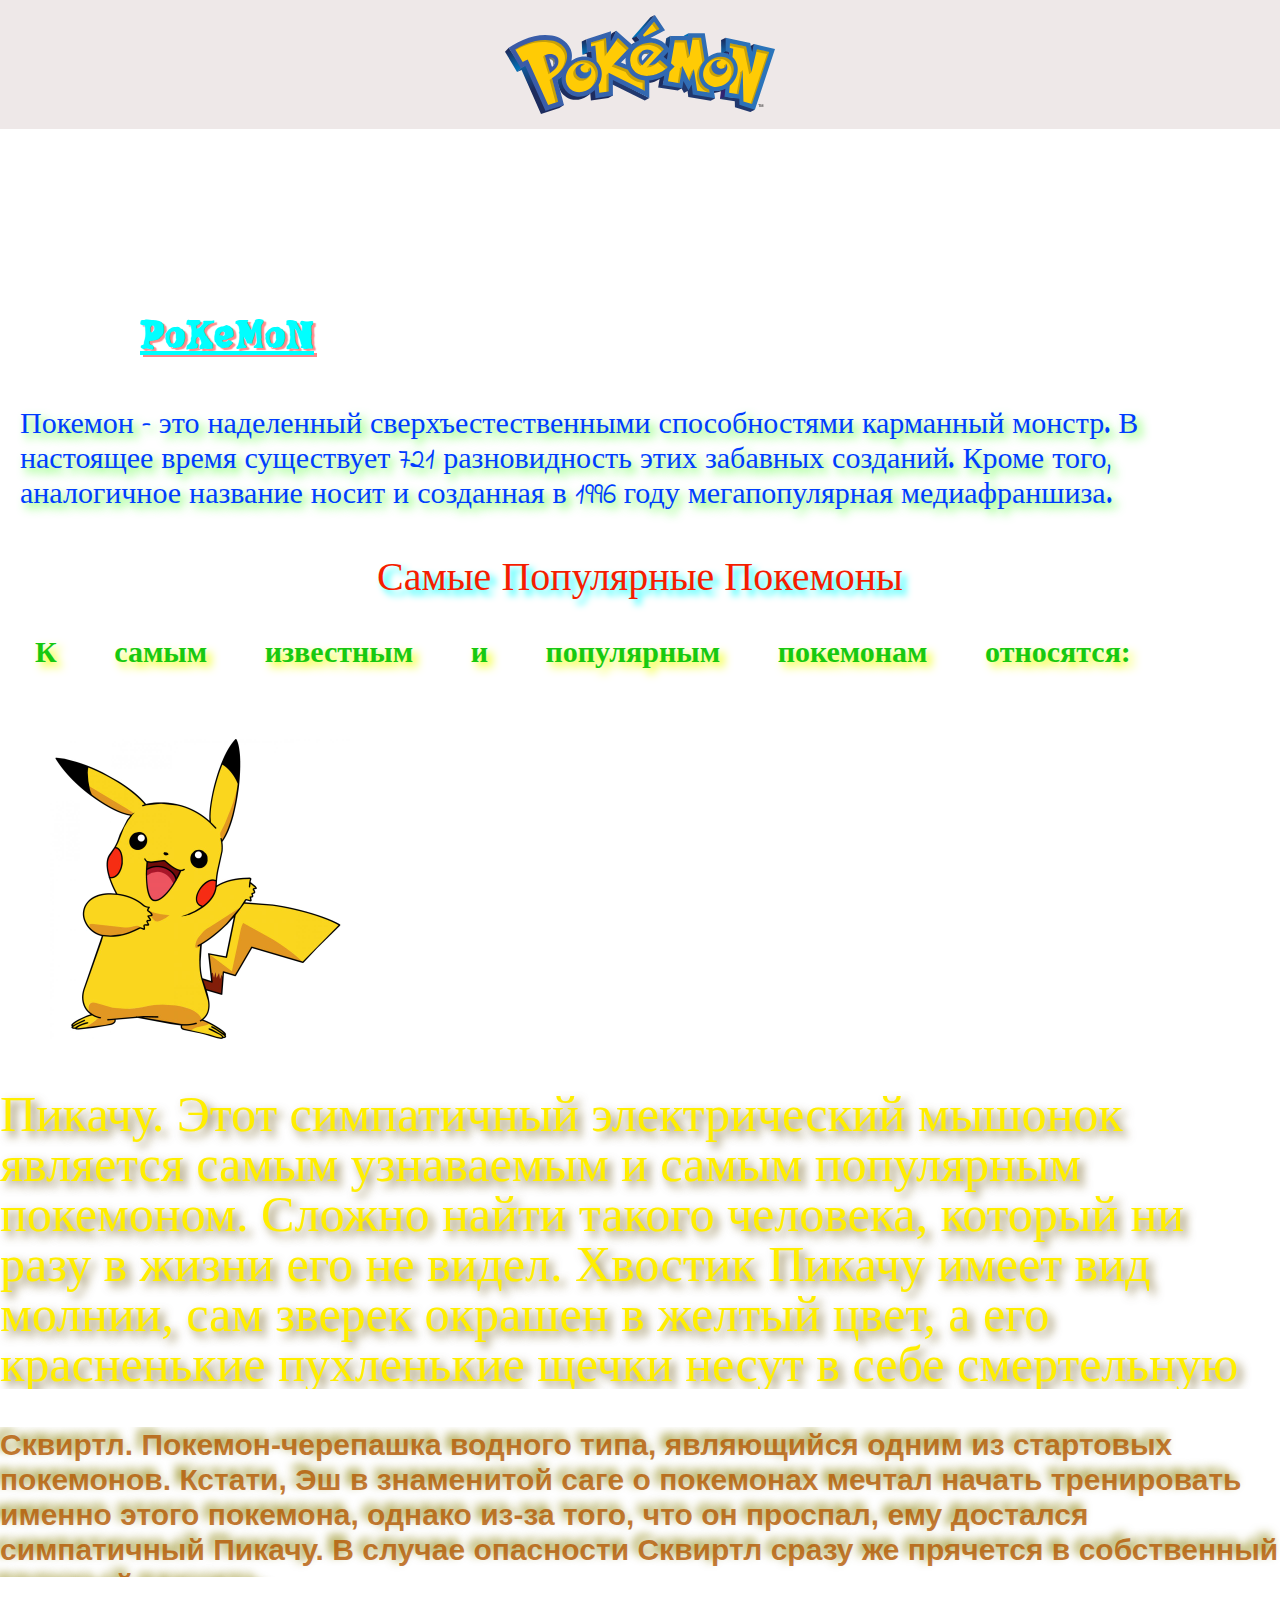
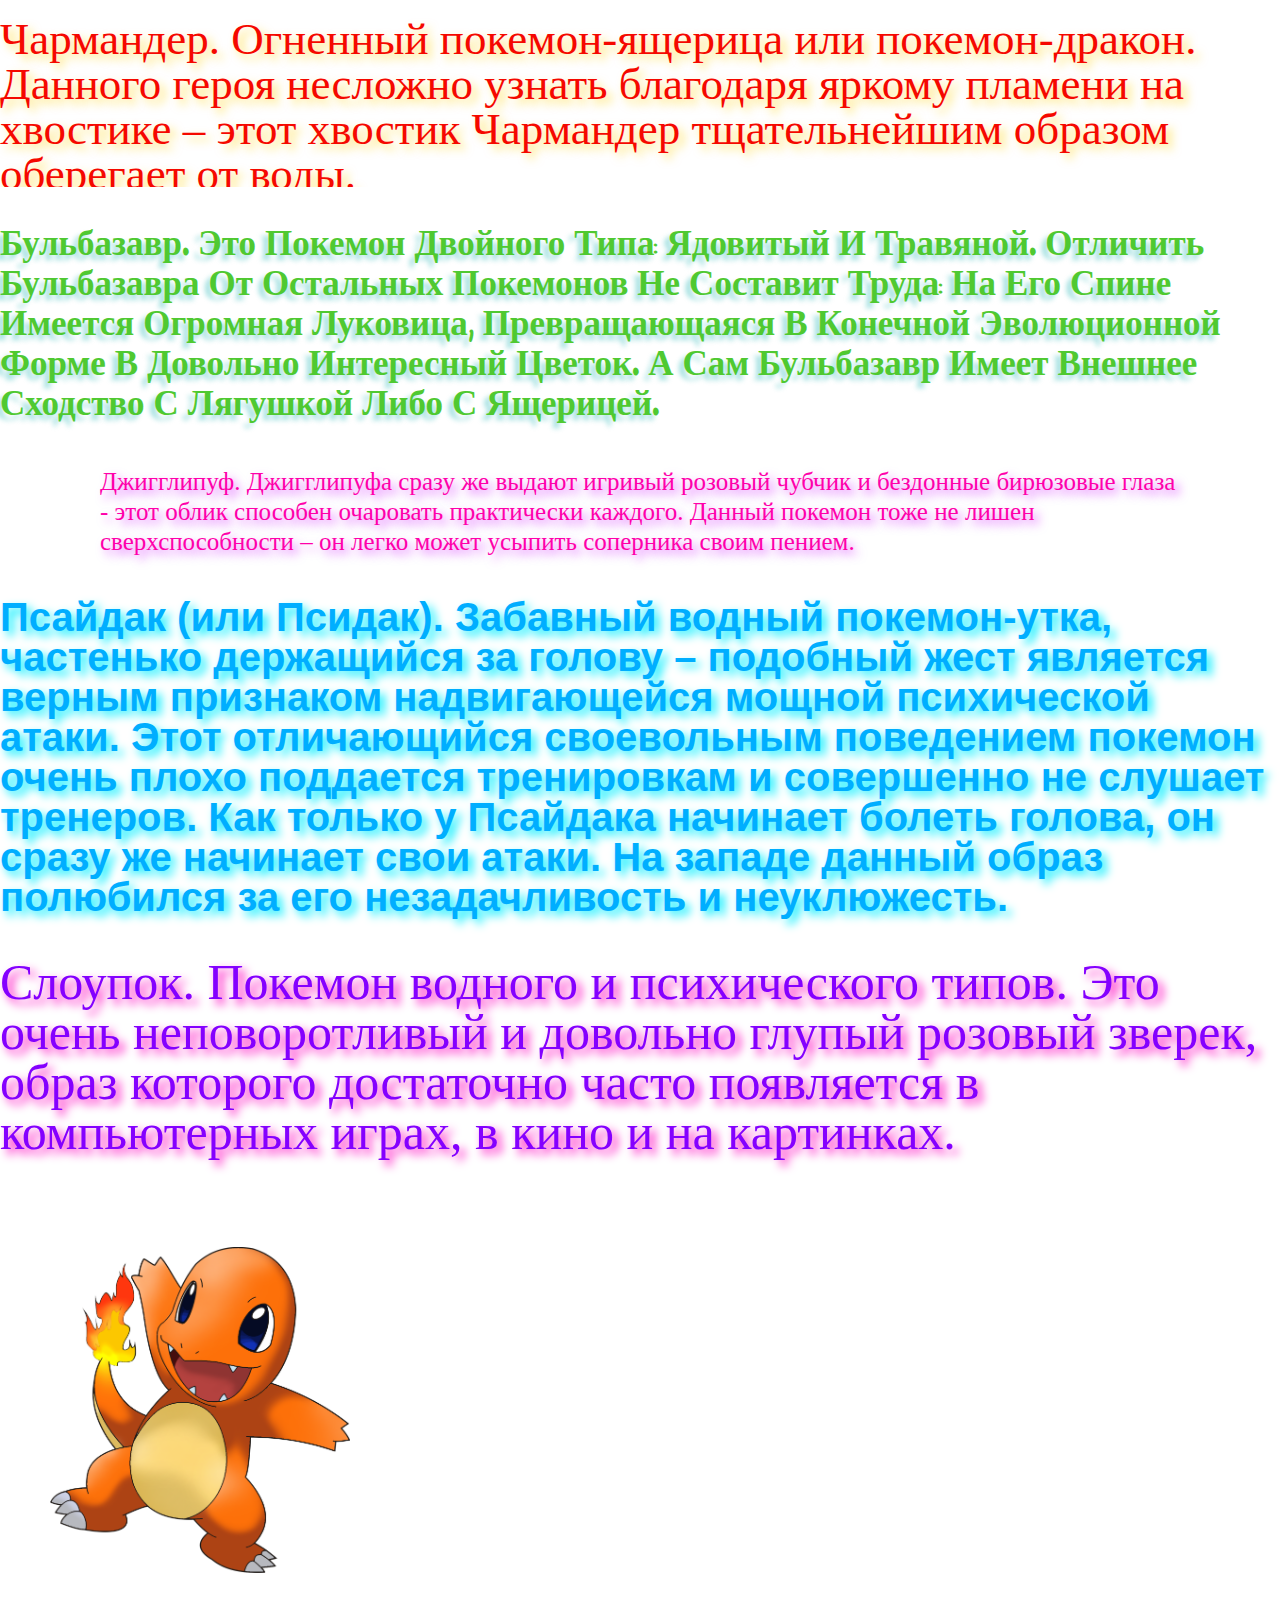
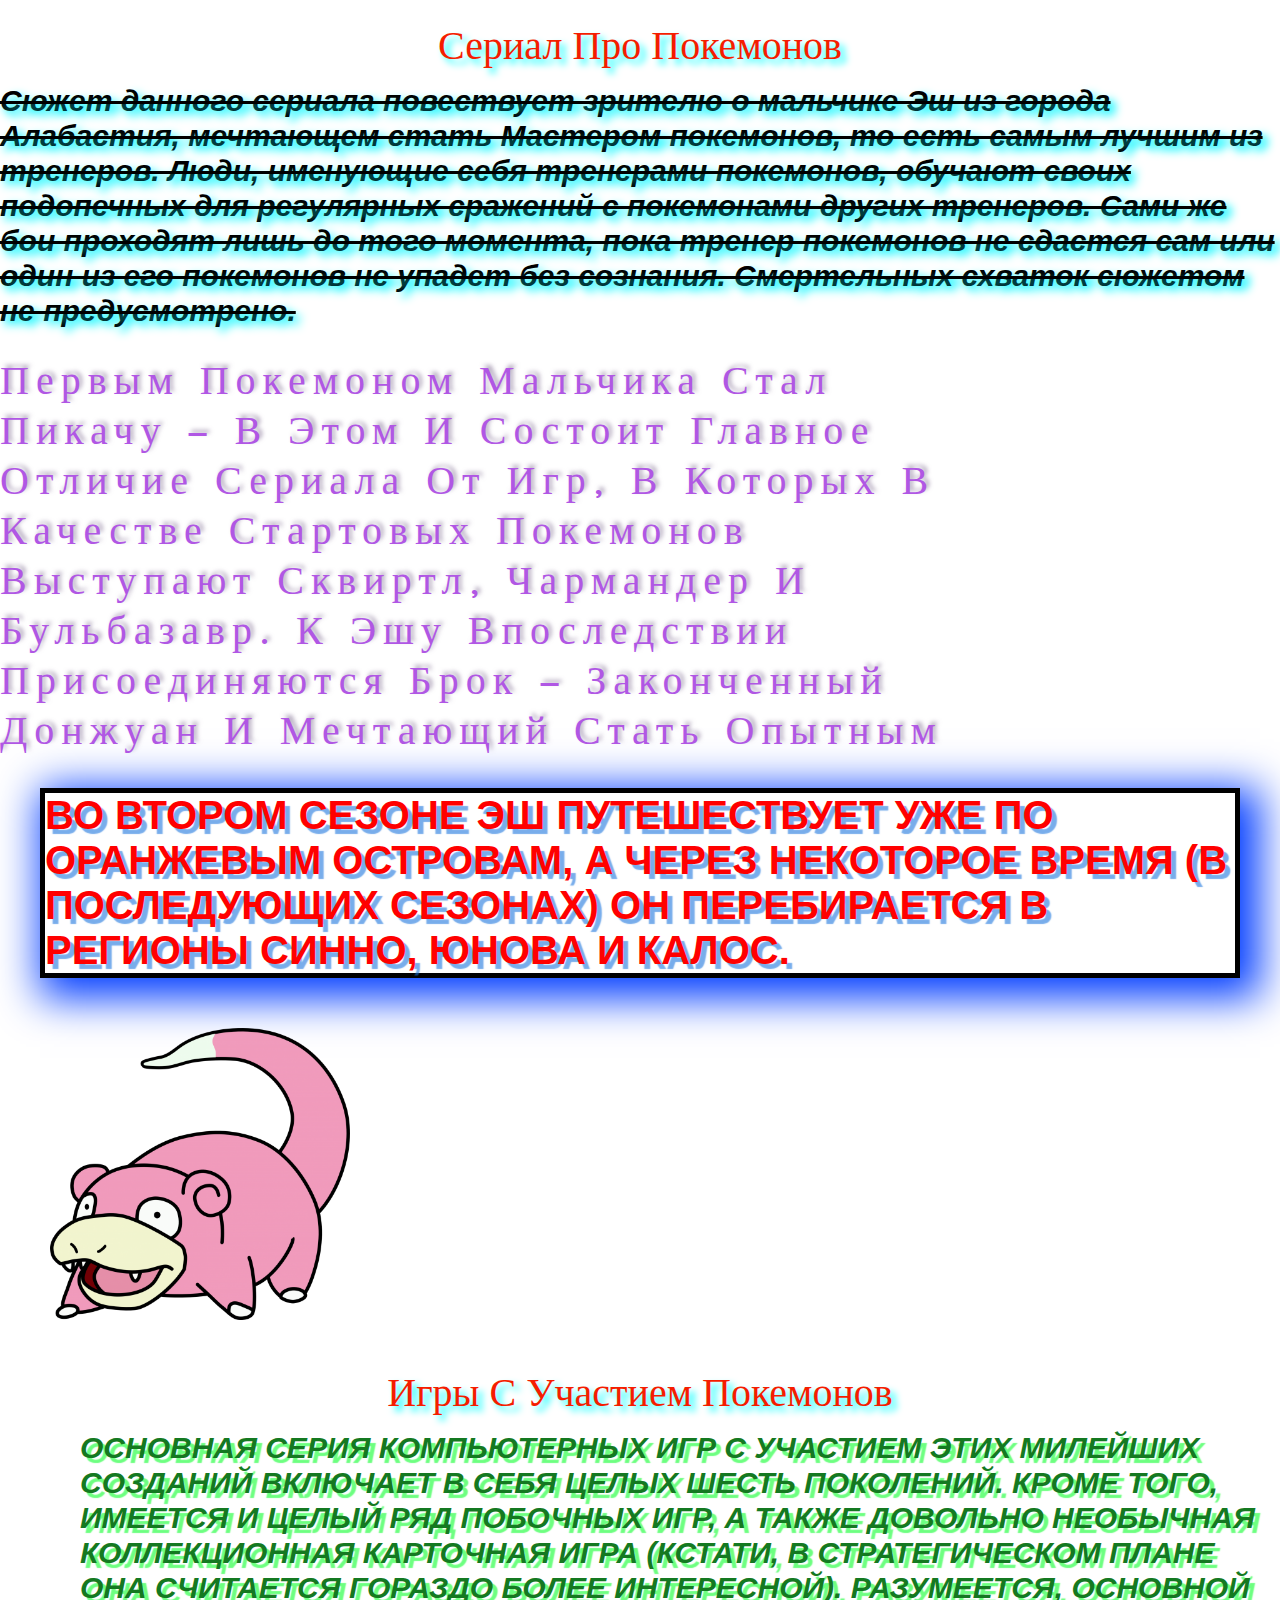
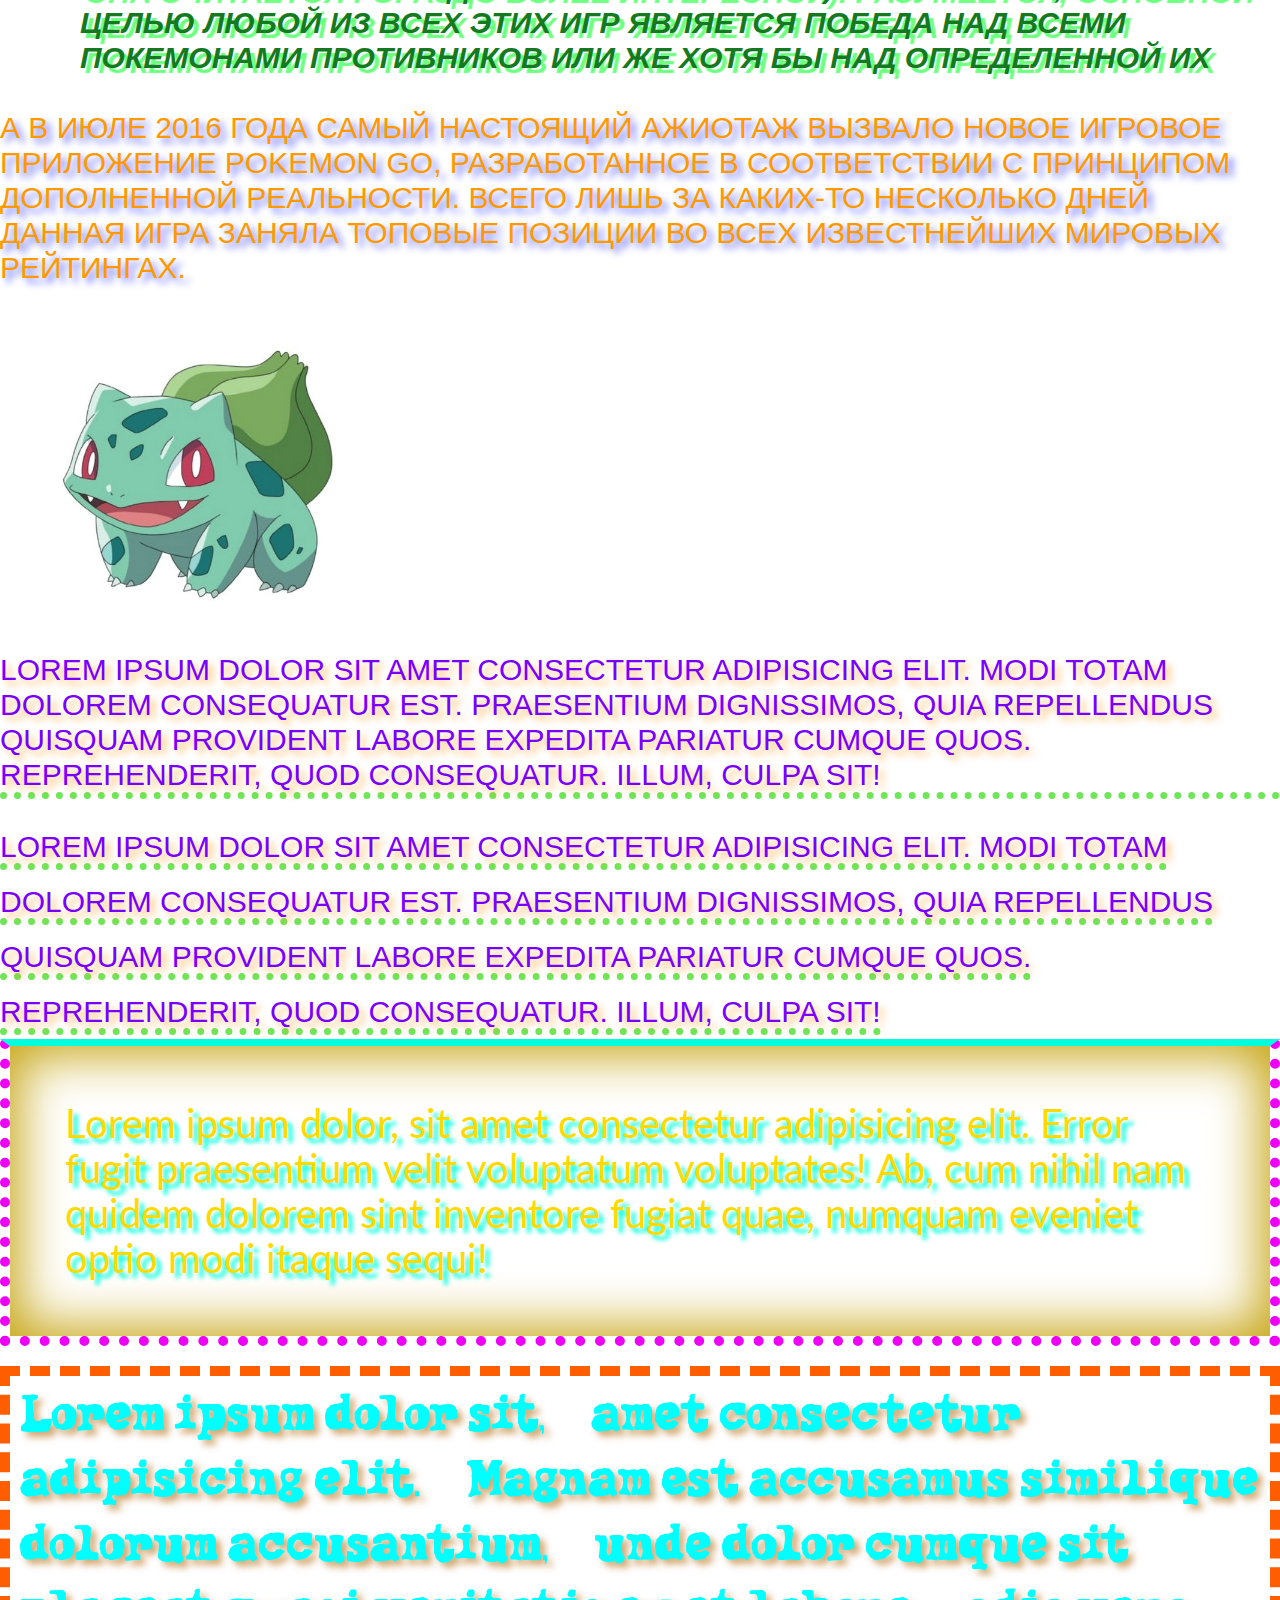
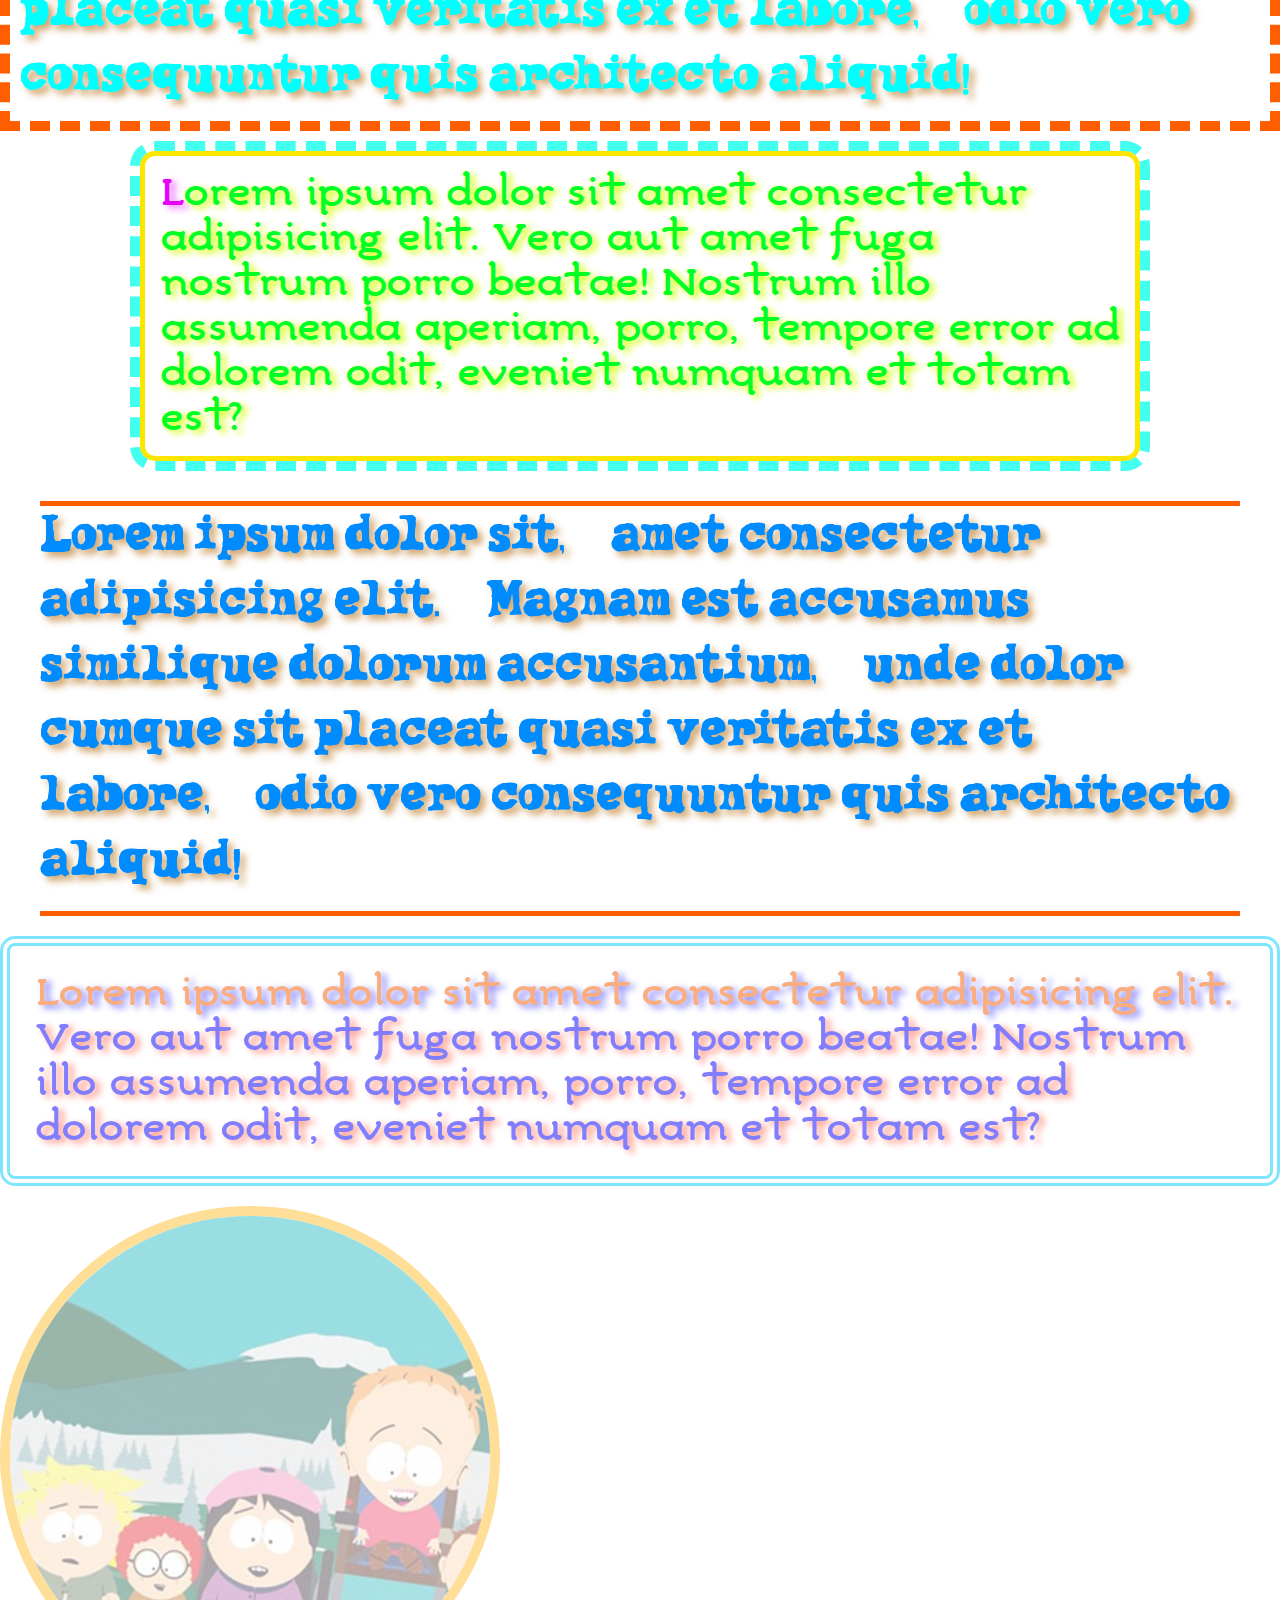
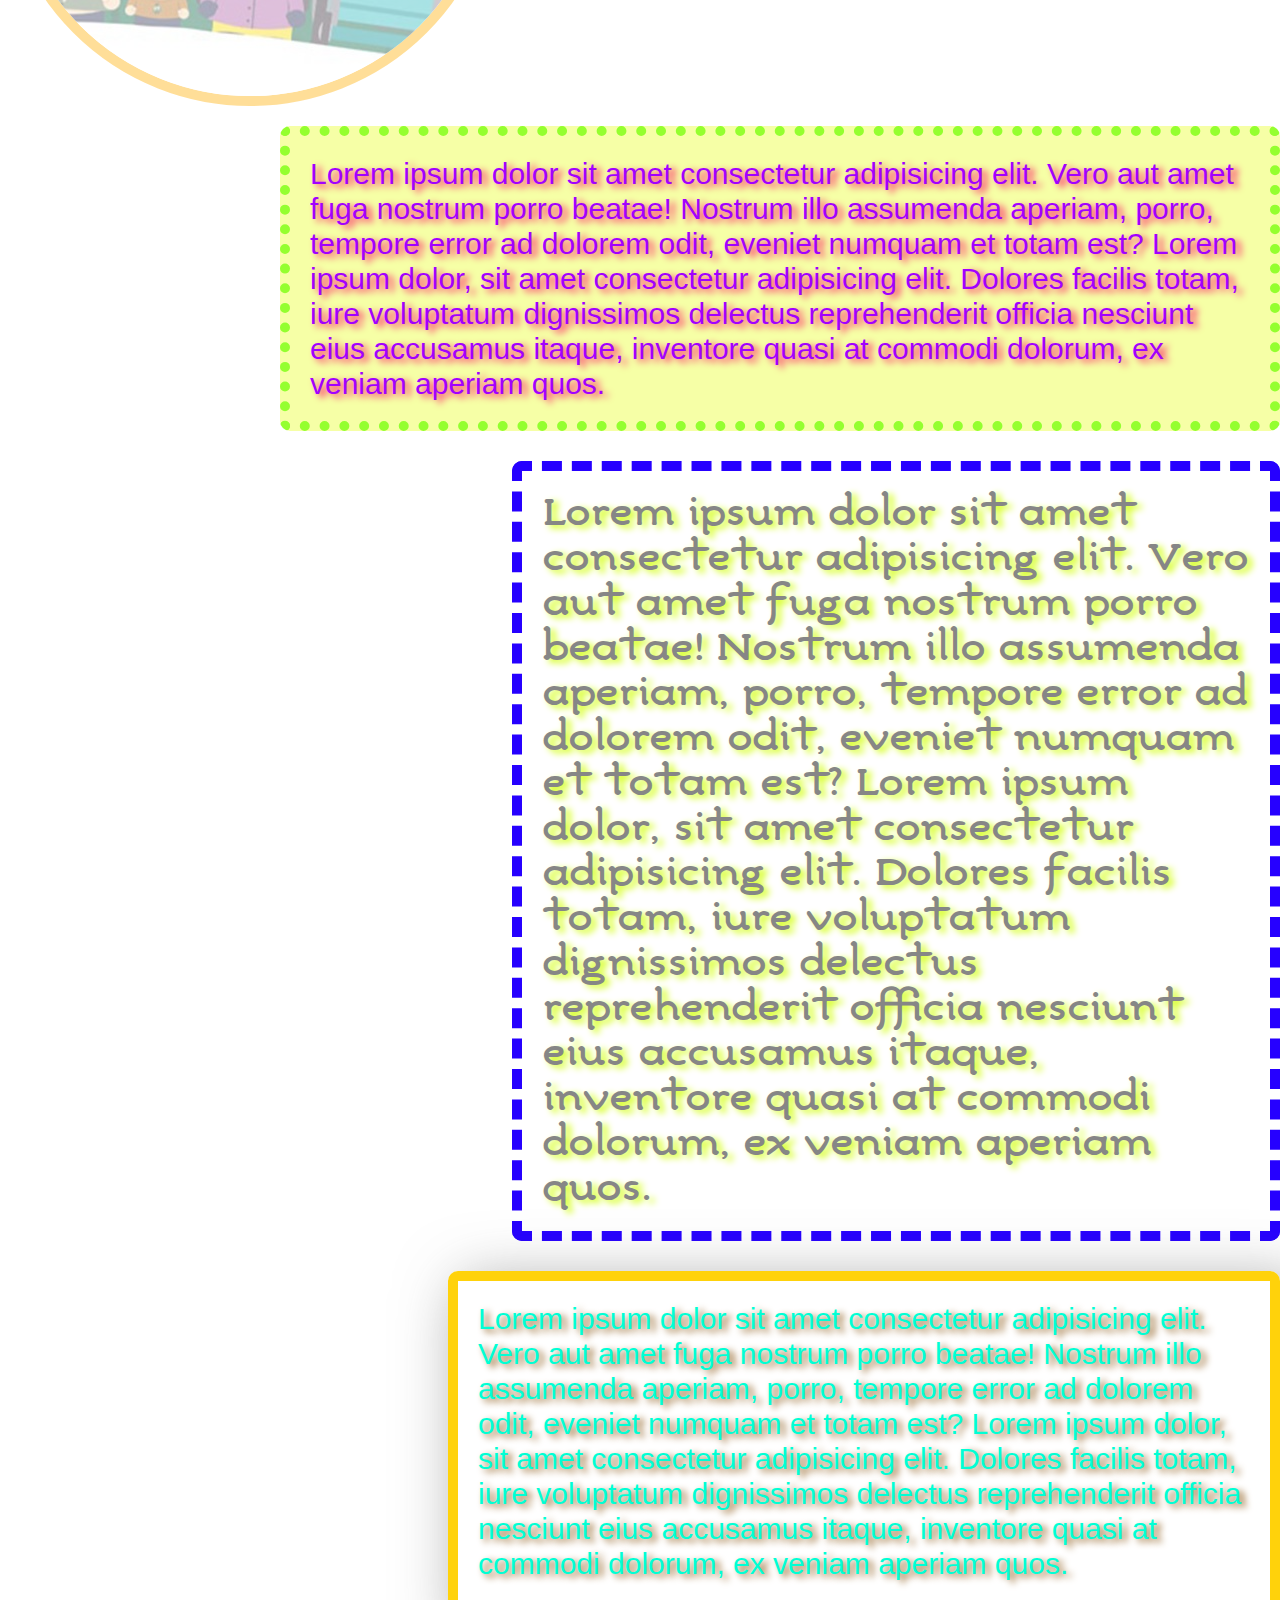
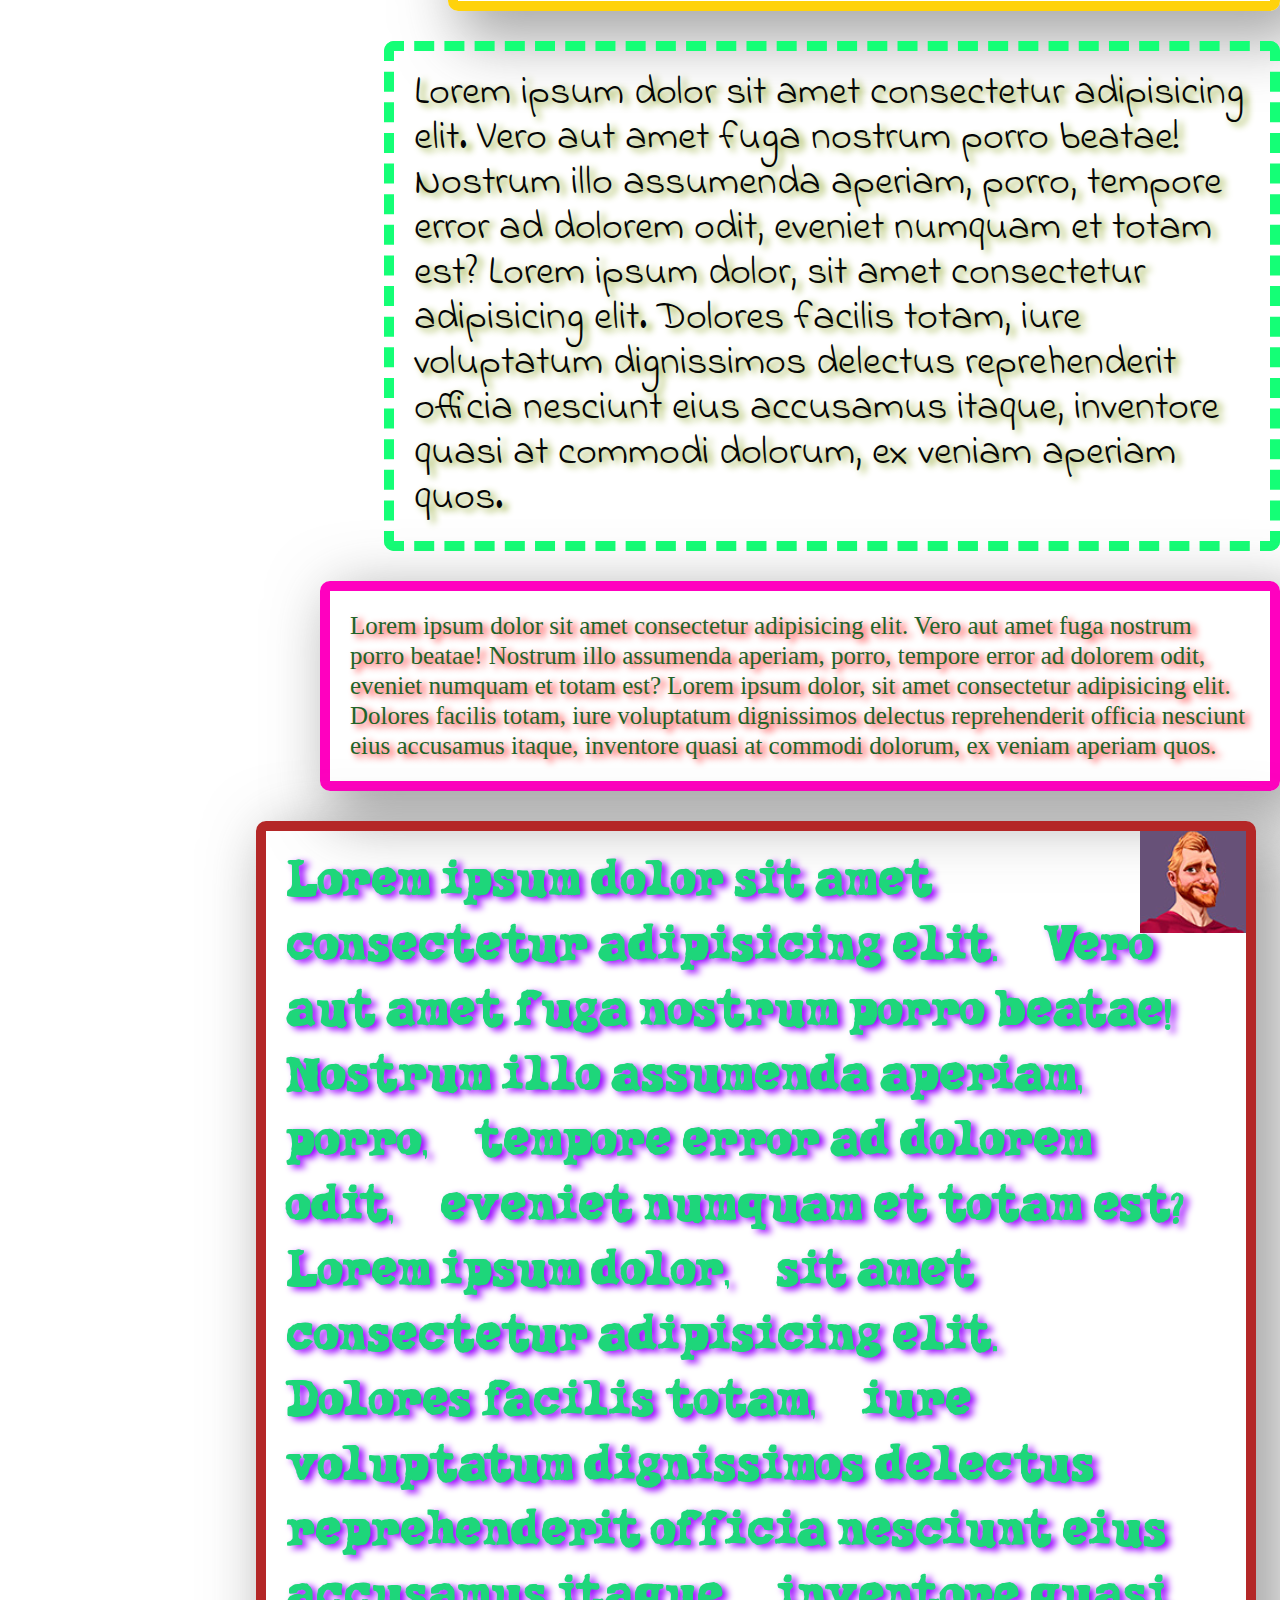
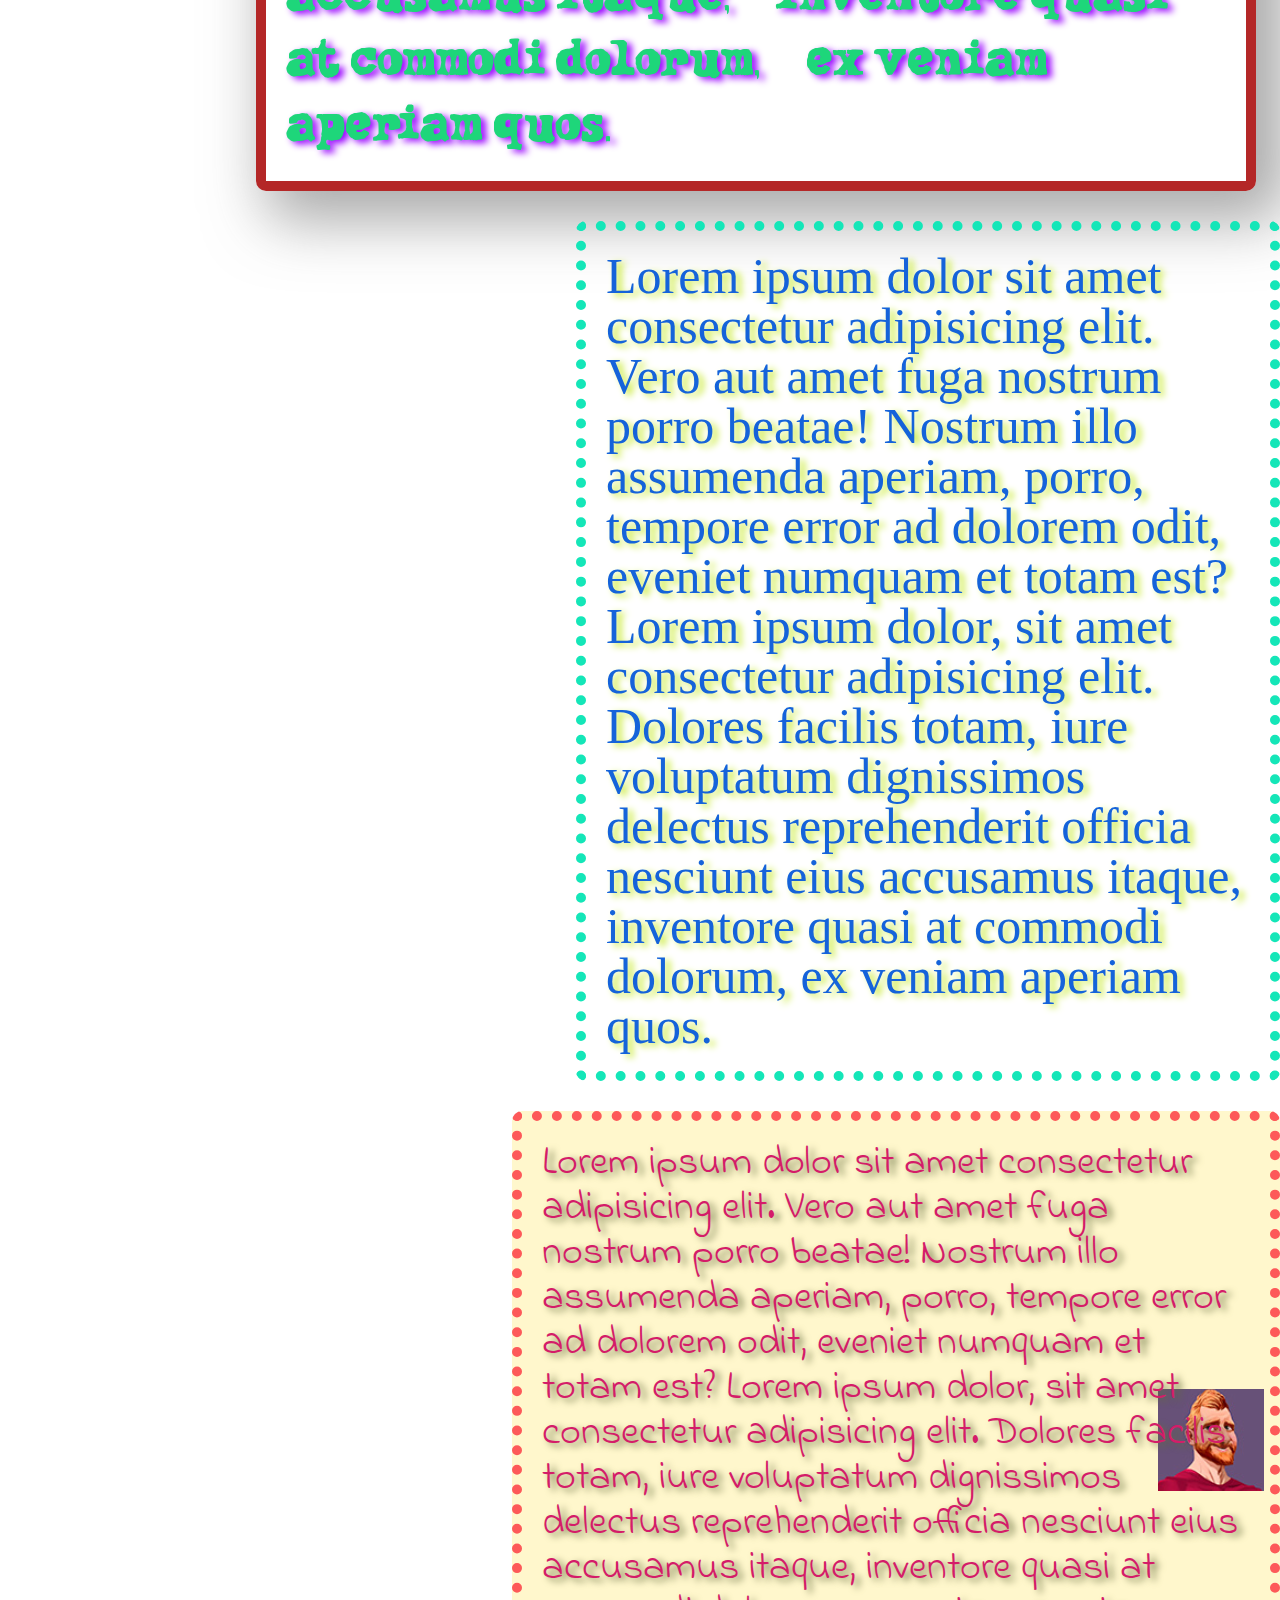
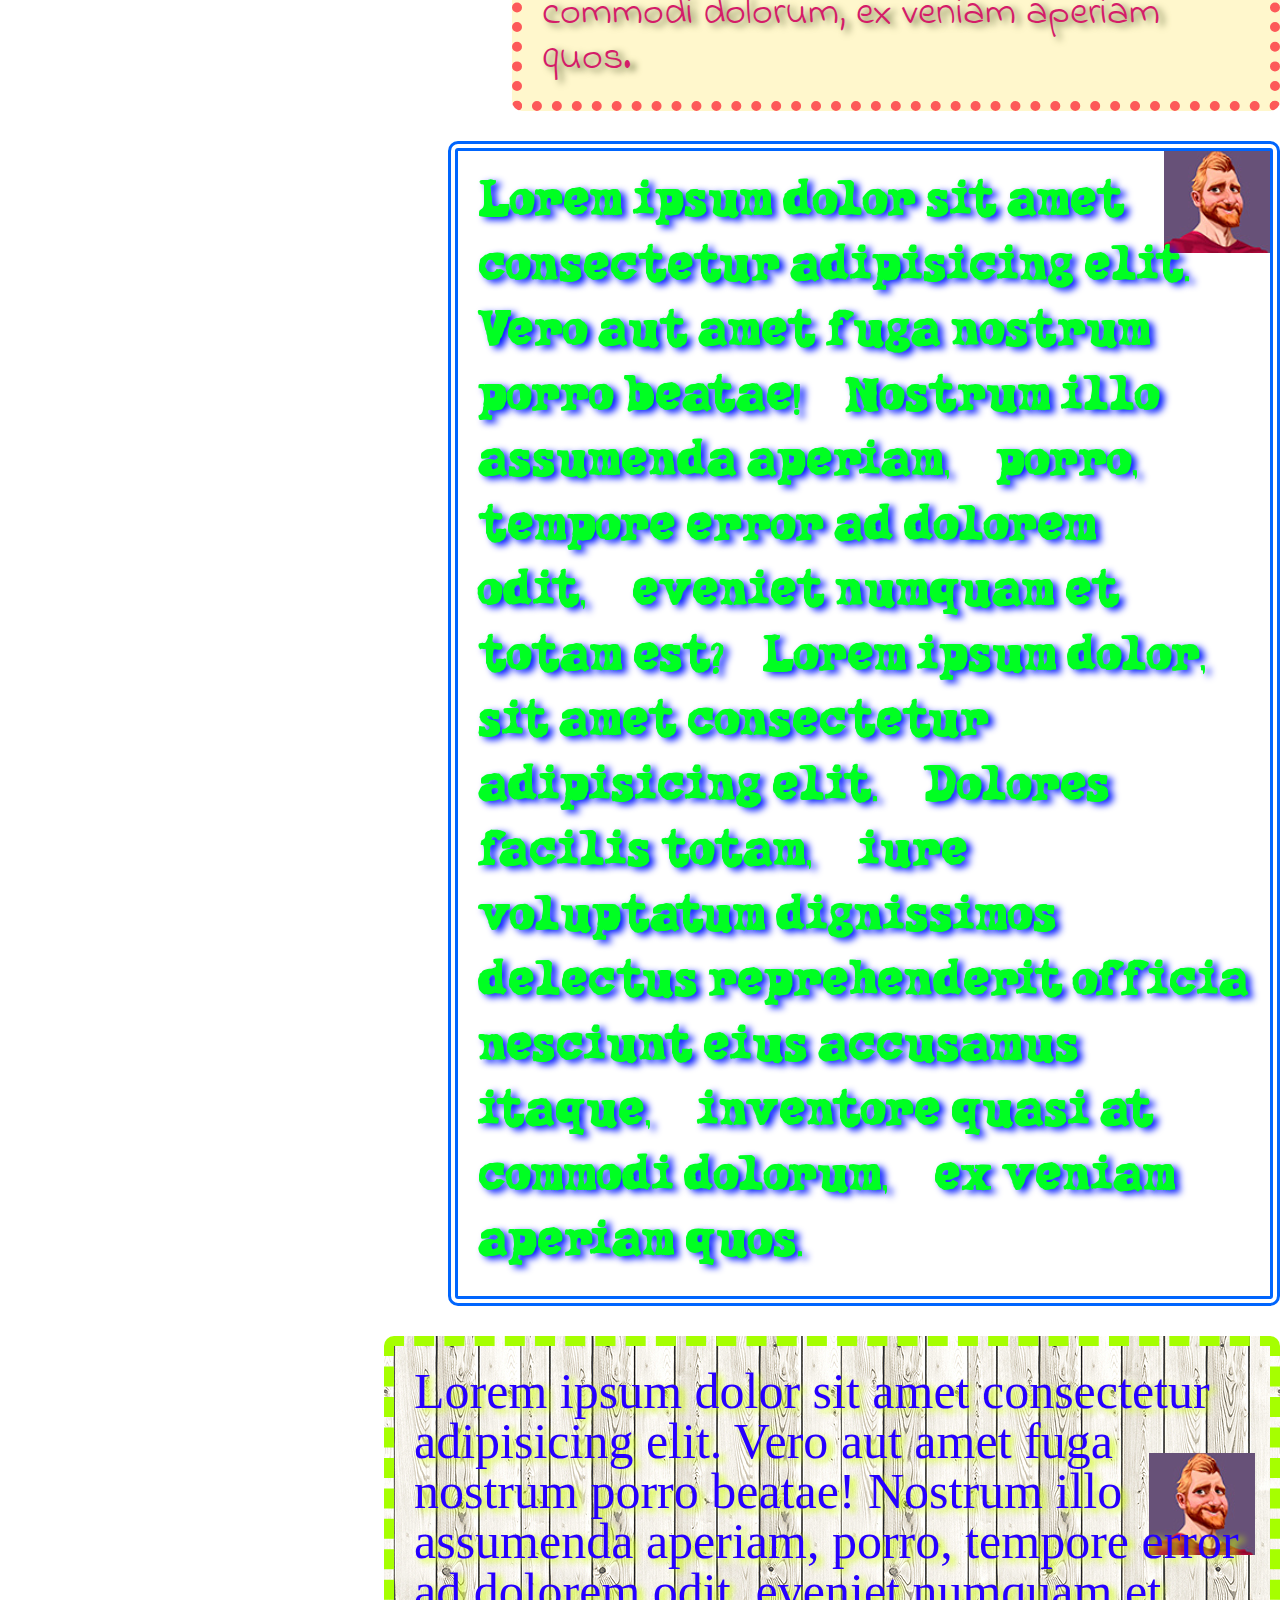
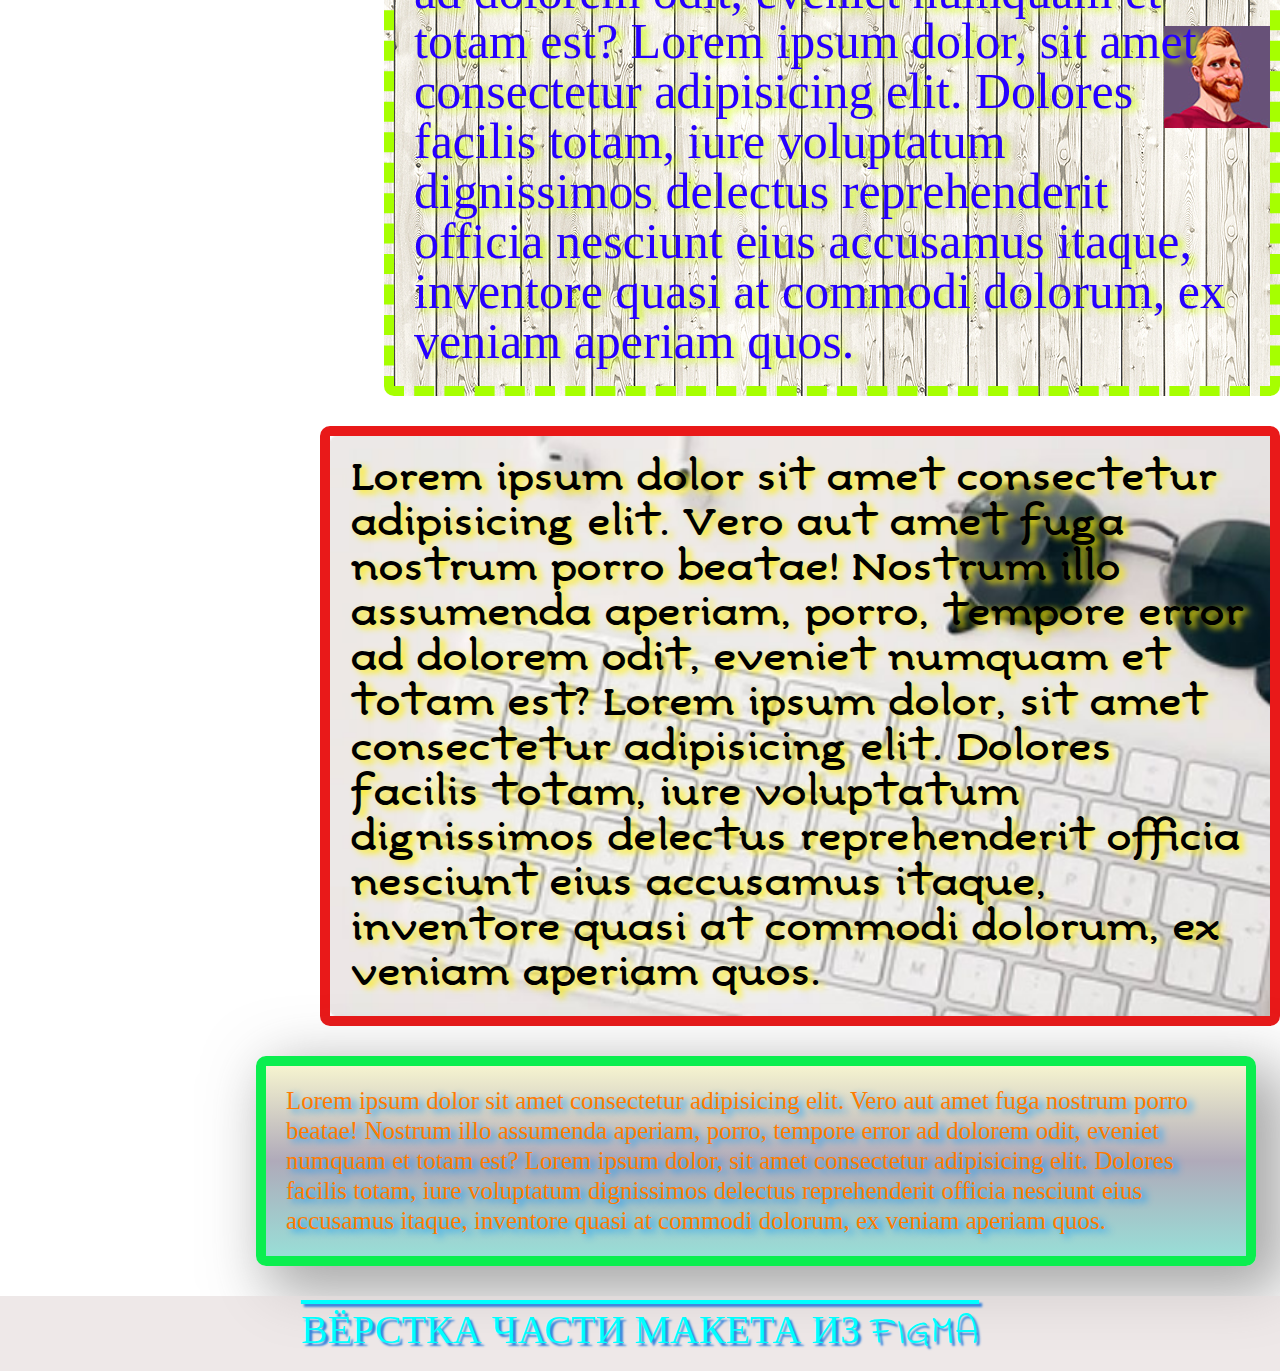
<file: index.html>
<!DOCTYPE html>
<html lang="en">
	<head>
		<meta charset="UTF-8">
		<meta http-equiv="X-UA-Compatible" content="IE=edge">
		<meta name="viewport" content="width=device-width, initial-scale=1.0">
		<link rel="stylesheet" href="css/style.css">
		<link rel="preconnect" href="https://fonts.gstatic.com" crossorigin>
		<link href="https://fonts.googleapis.com/css2?family=Indie+Flower&display=swap" rel="stylesheet">
		<title>Lesson 8 - Курс Зима 2022</title>
	</head>
	<body>
		<div class="wrapper">
			<header class="header">
				<img src="img/logo.svg" alt="Logo Pokemon">
			</header>
			<main class="content-one">
				<h1 class="title-to">PoKeMoN</h1>
				<p class="text-two">Покемон – это наделенный сверхъестественными способностями карманный монстр. В настоящее время существует 721 разновидность этих забавных созданий. Кроме того, аналогичное название носит и созданная в 1996 году мегапопулярная медиафраншиза.
				</p>
				<h2 class="subtitle-two">Самые популярные покемоны</h2>
				<a class="pokemons" target="_blank" href="#">К самым известным и популярным покемонам относятся:</a>
				<img class="img" src="img/1.jpg" alt="Покемон Пикачу">
				<ul class="pokemon_info">
					<li class="pika">Пикачу. Этот симпатичный электрический мышонок является самым узнаваемым и самым популярным покемоном. Сложно найти такого человека, который ни разу в жизни его не видел. Хвостик Пикачу имеет вид молнии, сам зверек окрашен в желтый цвет, а его красненькие пухленькие щечки несут в себе смертельную угрозу, ведь в них привлекательный покемон накапливает сравнимый по мощности разве что с ударом молнии электрический заряд. Кстати, в обыденной жизни Пикачу использует данную способность исключительно для поджаривания ягод. Это невероятно своенравное создание отличается искренней привязанностью к своему тренеру и даже некоторой сентиментальностью.</li>
					<li class="skvirtl">Сквиртл. Покемон-черепашка водного типа, являющийся одним из стартовых покемонов. Кстати, Эш в знаменитой саге о покемонах мечтал начать тренировать именно этого покемона, однако из-за того, что он проспал, ему достался симпатичный Пикачу. В случае опасности Сквиртл сразу же прячется в собственный прочный панцирь.</li>
					<li class="chermon">Чармандер. Огненный покемон-ящерица или покемон-дракон. Данного героя несложно узнать благодаря яркому пламени на хвостике – этот хвостик Чармандер тщательнейшим образом оберегает от воды.</li>
					<li class="bulba">Бульбазавр. Это покемон двойного типа: ядовитый и травяной. Отличить Бульбазавра от остальных покемонов не составит труда: на его спине имеется огромная луковица, превращающаяся в конечной эволюционной форме в довольно интересный цветок. А сам Бульбазавр имеет внешнее сходство с лягушкой либо с ящерицей.</li>
					<li class="jigly">Джигглипуф. Джигглипуфа сразу же выдают игривый розовый чубчик и бездонные бирюзовые глаза - этот облик способен очаровать практически каждого. Данный покемон тоже не лишен сверхспособности – он легко может усыпить соперника своим пением.</li>
					<li class="psydack">Псайдак (или Псидак). Забавный водный покемон-утка, частенько держащийся за голову – подобный жест является верным признаком надвигающейся мощной психической атаки. Этот отличающийся своевольным поведением покемон очень плохо поддается тренировкам и совершенно не слушает тренеров. Как только у Псайдака начинает болеть голова, он сразу же начинает свои атаки. На западе данный образ полюбился за его незадачливость и неуклюжесть.</li>
					<li class="sloy">Слоупок. Покемон водного и психического типов. Это очень неповоротливый и довольно глупый розовый зверек, образ которого достаточно часто появляется в компьютерных играх, в кино и на картинках.</li>
				</ul>
				<img class="img" src="img/2.jpg" alt="Покемон Чермандер">
				<h2 class="subtitle-two">Сериал про покемонов</h2>
				<div class="films">
					<p class="film-one">Сюжет данного сериала повествует зрителю о мальчике Эш из города Алабастия, мечтающем стать Мастером покемонов, то есть самым лучшим из тренеров. Люди, именующие себя тренерами покемонов, обучают своих подопечных для регулярных сражений с покемонами других тренеров. Сами же бои проходят лишь до того момента, пока тренер покемонов не сдастся сам или один из его покемонов не упадет без сознания. Смертельных схваток сюжетом не предусмотрено.
					</p>
					<p class="film-two">
						Первым покемоном мальчика стал Пикачу – в этом и состоит главное отличие сериала от игр, в которых в качестве стартовых покемонов выступают Сквиртл, Чармандер и Бульбазавр. К Эшу впоследствии присоединяются Брок – законченный донжуан и мечтающий стать опытным покемоноводом лидер каменного стадиона города Пьютера, а также Мисти – лидер расположенного в городе Церулине водного стадиона, жаждущая стребовать с Эша компенсацию за сломанный мальчиком велосипед. А буквально по пятам за вышеперечисленными героями идут члены команды R – Мяут, Джеймс и Джесси. Стремясь похитить у Эша симпатягу Пикачу, они постоянно терпят неудачи. Эш же вместе со своими друзьями активно путешествует по Канто, где ловит новых покемонов и побеждает лидеров различных стадионов. Правда, пройдя в 1/8 финала в турнире Лиги покемонов, мальчик неожиданно проигрывает.
					</p>
					<p class="film-three">
						Во втором сезоне Эш путешествует уже по Оранжевым островам, а через некоторое время (в последующих сезонах) он перебирается в регионы Синно, Юнова и Калос.
					</p>
				</div>
				<img class="img" src="img/3.jpg" alt="Покемон">
				<h2 class="subtitle-two">Игры с участием покемонов</h2>
				<div class="games">
					<p class="games-one">
						Основная серия компьютерных игр с участием этих милейших созданий включает в себя целых шесть поколений. Кроме того, имеется и целый ряд побочных игр, а также довольно необычная коллекционная карточная игра (кстати, в стратегическом плане она считается гораздо более интересной). Разумеется, основной целью любой из всех этих игр является победа над всеми покемонами противников или же хотя бы над определенной их частью.
					</p>
					<p class="games-two">
						А в июле 2016 года самый настоящий ажиотаж вызвало новое игровое приложение Pokemon Go, разработанное в соответствии с принципом дополненной реальности. Всего лишь за каких-то несколько дней данная игра заняла топовые позиции во всех известнейших мировых рейтингах.
					</p>
				</div>
				<img class="img" src="img/4.jpg" alt="Покемон <Бульбазавр">
				<span class="new-text">
					Lorem ipsum dolor sit amet consectetur adipisicing elit. Modi totam dolorem consequatur est. Praesentium dignissimos, quia repellendus quisquam provident labore expedita pariatur cumque quos. Reprehenderit, quod consequatur. Illum, culpa sit!
				</span>
				<span class="new-text-two">
					Lorem ipsum dolor sit amet consectetur adipisicing elit. Modi totam dolorem consequatur est. Praesentium dignissimos, quia repellendus quisquam provident labore expedita pariatur cumque quos. Reprehenderit, quod consequatur. Illum, culpa sit!
				</span>
				<div class="tests">
					<p class="test-one">
						Lorem ipsum dolor, sit amet consectetur adipisicing elit. Error fugit praesentium velit voluptatum voluptates! Ab, cum nihil nam quidem dolorem sint inventore fugiat quae, numquam eveniet optio modi itaque sequi!
					</p>
					<p class="test-two">
						Lorem ipsum dolor sit, amet consectetur adipisicing elit. Magnam est accusamus similique dolorum accusantium, unde dolor cumque sit placeat quasi veritatis ex et labore, odio vero consequuntur quis architecto aliquid!
					</p>
					<p class="test-four">
						Lorem ipsum dolor sit amet consectetur adipisicing elit. Vero aut amet fuga nostrum porro beatae! Nostrum illo assumenda aperiam, porro, tempore error ad dolorem odit, eveniet numquam et totam est?
					</p>
					<p class="test-to">
						Lorem ipsum dolor sit, amet consectetur adipisicing elit. Magnam est accusamus similique dolorum accusantium, unde dolor cumque sit placeat quasi veritatis ex et labore, odio vero consequuntur quis architecto aliquid!
					</p>
					<p class="test-three">
						Lorem ipsum dolor sit amet consectetur adipisicing elit. Vero aut amet fuga nostrum porro beatae! Nostrum illo assumenda aperiam, porro, tempore error ad dolorem odit, eveniet numquam et totam est?
					</p>
				</div>
				<div class="park">
					<img src="img/123.jpg" alt="City">
				</div>
				<div class="block-blue">
					<p class="test-five">
						Lorem ipsum dolor sit amet consectetur adipisicing elit. Vero aut amet fuga nostrum porro beatae! Nostrum illo assumenda aperiam, porro, tempore error ad dolorem odit, eveniet numquam et totam est? Lorem ipsum dolor, sit amet consectetur adipisicing elit. Dolores facilis totam, iure voluptatum dignissimos delectus reprehenderit officia nesciunt eius accusamus itaque, inventore quasi at commodi dolorum, ex veniam aperiam quos.
					</p>
					<p class="test-six">
						Lorem ipsum dolor sit amet consectetur adipisicing elit. Vero aut amet fuga nostrum porro beatae! Nostrum illo assumenda aperiam, porro, tempore error ad dolorem odit, eveniet numquam et totam est? Lorem ipsum dolor, sit amet consectetur adipisicing elit. Dolores facilis totam, iure voluptatum dignissimos delectus reprehenderit officia nesciunt eius accusamus itaque, inventore quasi at commodi dolorum, ex veniam aperiam quos.
					</p>
					<p class="test-seven">
						Lorem ipsum dolor sit amet consectetur adipisicing elit. Vero aut amet fuga nostrum porro beatae! Nostrum illo assumenda aperiam, porro, tempore error ad dolorem odit, eveniet numquam et totam est? Lorem ipsum dolor, sit amet consectetur adipisicing elit. Dolores facilis totam, iure voluptatum dignissimos delectus reprehenderit officia nesciunt eius accusamus itaque, inventore quasi at commodi dolorum, ex veniam aperiam quos.
					</p>
					<p class="test-eight">
						Lorem ipsum dolor sit amet consectetur adipisicing elit. Vero aut amet fuga nostrum porro beatae! Nostrum illo assumenda aperiam, porro, tempore error ad dolorem odit, eveniet numquam et totam est? Lorem ipsum dolor, sit amet consectetur adipisicing elit. Dolores facilis totam, iure voluptatum dignissimos delectus reprehenderit officia nesciunt eius accusamus itaque, inventore quasi at commodi dolorum, ex veniam aperiam quos.
					</p>
					<p class="test-nine">
						Lorem ipsum dolor sit amet consectetur adipisicing elit. Vero aut amet fuga nostrum porro beatae! Nostrum illo assumenda aperiam, porro, tempore error ad dolorem odit, eveniet numquam et totam est? Lorem ipsum dolor, sit amet consectetur adipisicing elit. Dolores facilis totam, iure voluptatum dignissimos delectus reprehenderit officia nesciunt eius accusamus itaque, inventore quasi at commodi dolorum, ex veniam aperiam quos.
					</p>
					<p class="test-ten">
						Lorem ipsum dolor sit amet consectetur adipisicing elit. Vero aut amet fuga nostrum porro beatae! Nostrum illo assumenda aperiam, porro, tempore error ad dolorem odit, eveniet numquam et totam est? Lorem ipsum dolor, sit amet consectetur adipisicing elit. Dolores facilis totam, iure voluptatum dignissimos delectus reprehenderit officia nesciunt eius accusamus itaque, inventore quasi at commodi dolorum, ex veniam aperiam quos.
					</p>
				</div>
				<div class="block-yellow">
					<p class="test-eleven">
						Lorem ipsum dolor sit amet consectetur adipisicing elit. Vero aut amet fuga nostrum porro beatae! Nostrum illo assumenda aperiam, porro, tempore error ad dolorem odit, eveniet numquam et totam est? Lorem ipsum dolor, sit amet consectetur adipisicing elit. Dolores facilis totam, iure voluptatum dignissimos delectus reprehenderit officia nesciunt eius accusamus itaque, inventore quasi at commodi dolorum, ex veniam aperiam quos.
					</p>
					<p class="test-tvelv">
						Lorem ipsum dolor sit amet consectetur adipisicing elit. Vero aut amet fuga nostrum porro beatae! Nostrum illo assumenda aperiam, porro, tempore error ad dolorem odit, eveniet numquam et totam est? Lorem ipsum dolor, sit amet consectetur adipisicing elit. Dolores facilis totam, iure voluptatum dignissimos delectus reprehenderit officia nesciunt eius accusamus itaque, inventore quasi at commodi dolorum, ex veniam aperiam quos.
					</p>
					<p class="test-thirteen">
						Lorem ipsum dolor sit amet consectetur adipisicing elit. Vero aut amet fuga nostrum porro beatae! Nostrum illo assumenda aperiam, porro, tempore error ad dolorem odit, eveniet numquam et totam est? Lorem ipsum dolor, sit amet consectetur adipisicing elit. Dolores facilis totam, iure voluptatum dignissimos delectus reprehenderit officia nesciunt eius accusamus itaque, inventore quasi at commodi dolorum, ex veniam aperiam quos.
					</p>
					<p class="test-fourteen">
						Lorem ipsum dolor sit amet consectetur adipisicing elit. Vero aut amet fuga nostrum porro beatae! Nostrum illo assumenda aperiam, porro, tempore error ad dolorem odit, eveniet numquam et totam est? Lorem ipsum dolor, sit amet consectetur adipisicing elit. Dolores facilis totam, iure voluptatum dignissimos delectus reprehenderit officia nesciunt eius accusamus itaque, inventore quasi at commodi dolorum, ex veniam aperiam quos.
					</p>
					<p class="test-fiveteen">
						Lorem ipsum dolor sit amet consectetur adipisicing elit. Vero aut amet fuga nostrum porro beatae! Nostrum illo assumenda aperiam, porro, tempore error ad dolorem odit, eveniet numquam et totam est? Lorem ipsum dolor, sit amet consectetur adipisicing elit. Dolores facilis totam, iure voluptatum dignissimos delectus reprehenderit officia nesciunt eius accusamus itaque, inventore quasi at commodi dolorum, ex veniam aperiam quos.
					</p>
					<p class="test-sixteen">
						Lorem ipsum dolor sit amet consectetur adipisicing elit. Vero aut amet fuga nostrum porro beatae! Nostrum illo assumenda aperiam, porro, tempore error ad dolorem odit, eveniet numquam et totam est? Lorem ipsum dolor, sit amet consectetur adipisicing elit. Dolores facilis totam, iure voluptatum dignissimos delectus reprehenderit officia nesciunt eius accusamus itaque, inventore quasi at commodi dolorum, ex veniam aperiam quos.
					</p>
				</div>
			</main>
			<footer class="footer">
				<a href="figma_2.html" target="_blank" class="link">Вёрстка части макета из Figma</a>
			</footer>
		</div>
	</body>
</html>
</file>
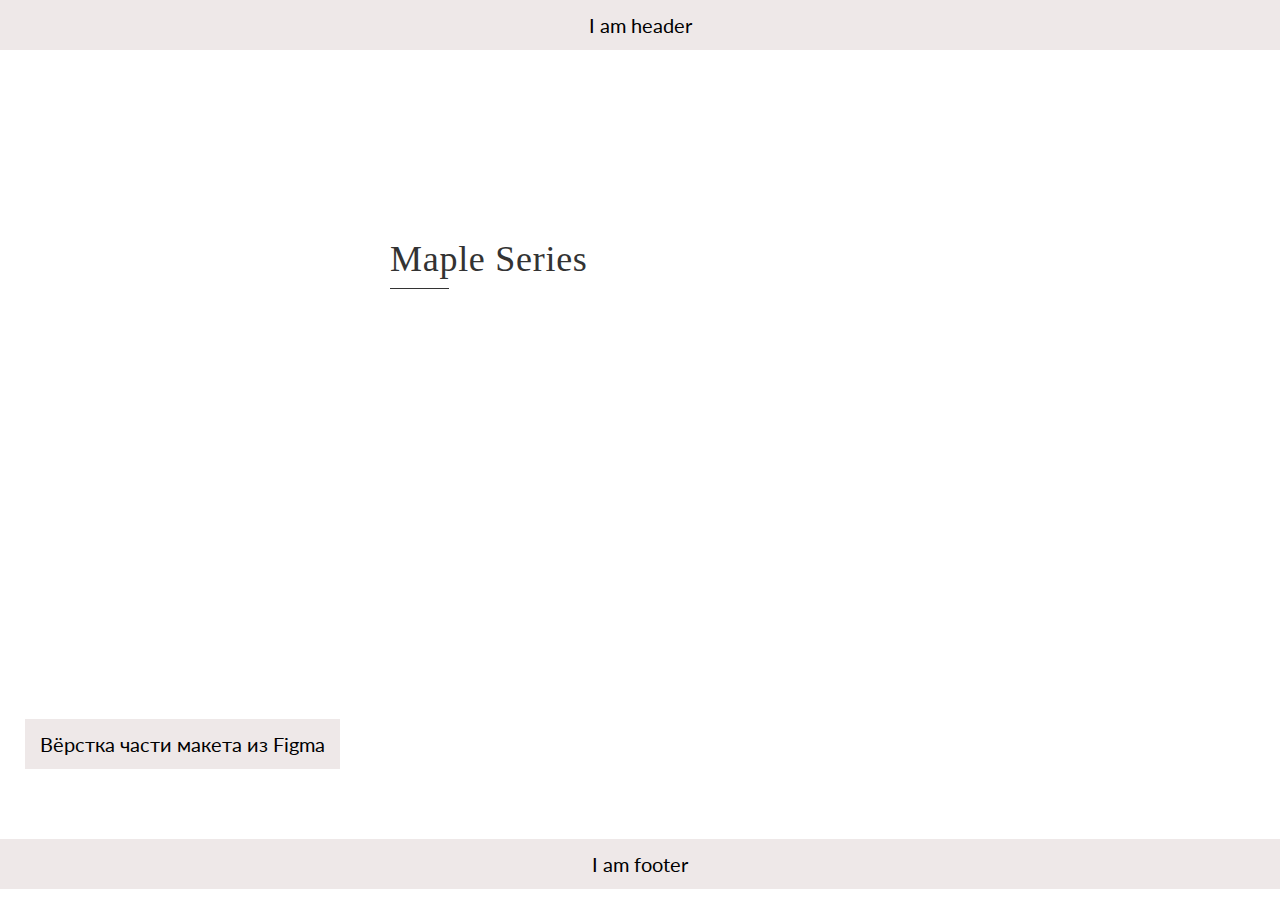
<file: figma.html>
<!DOCTYPE html>
<html lang="en">
	<head>
		<meta charset="UTF-8">
		<meta http-equiv="X-UA-Compatible" content="IE=edge">
		<meta name="viewport" content="width=device-width, initial-scale=1.0">
		<link rel="stylesheet" href="css/style.css">
		<title>Lesson 8 - Курс Зима 2022</title>
	</head>
	<body>
		<div class="wrapper">
			<header class="header">
				I am header
			</header>
			<main class="main">
				<div class="words">
					<p class="words-text">
						Maple Series
					</p>
				</div>
				<a href="figma_2.html" class="btn">Вёрстка части макета из Figma</a>
			</main>
			<footer class="footer">
				I am footer
			</footer>
		</div>
	</body>
</html>
</file>
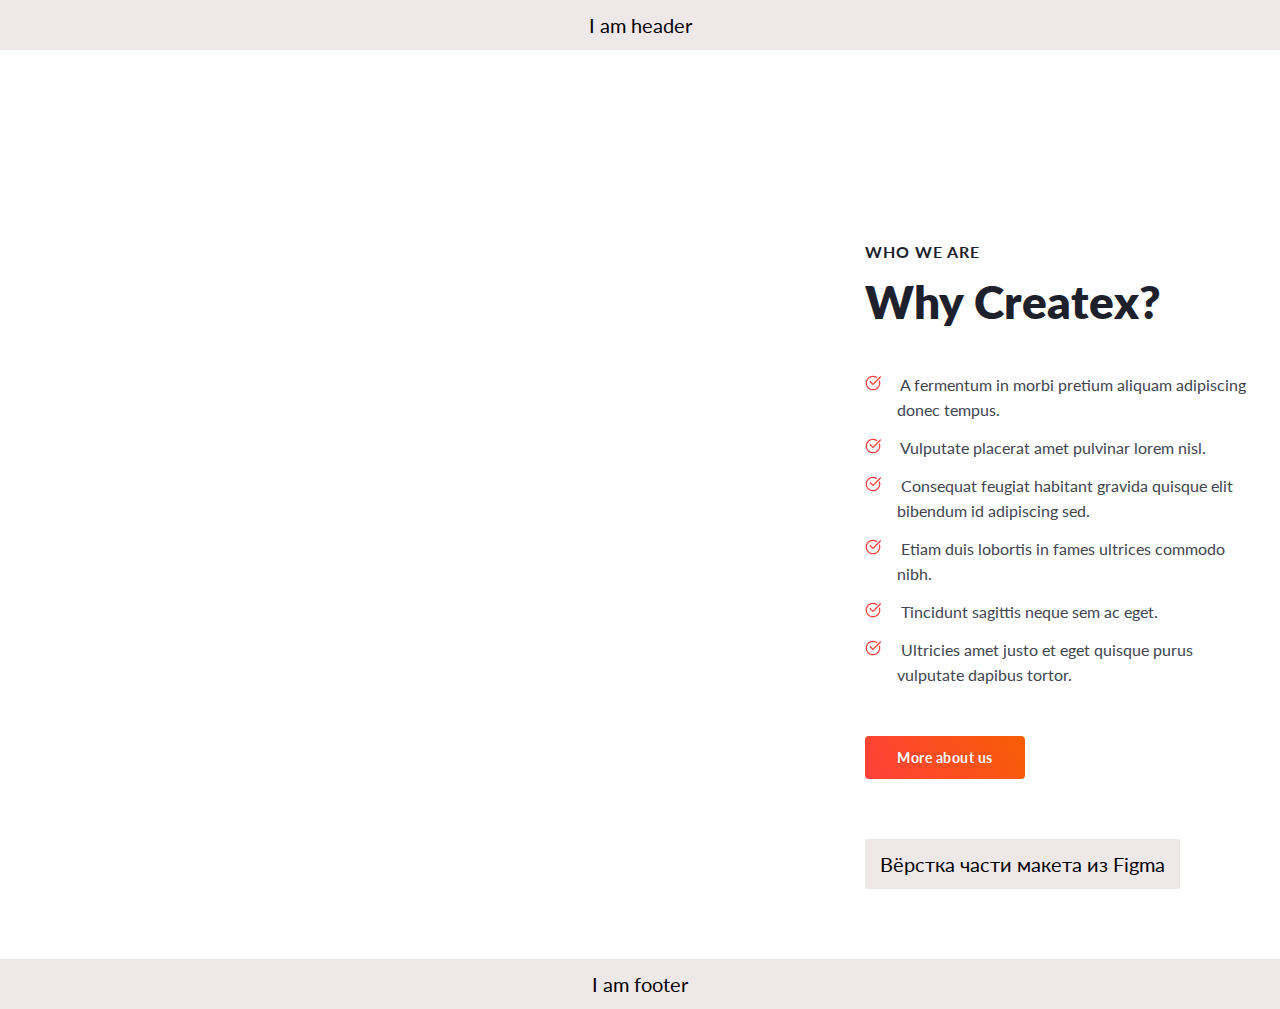
<file: figma_2.html>
<!DOCTYPE html>
<html lang="en">
	<head>
		<meta charset="UTF-8">
		<meta http-equiv="X-UA-Compatible" content="IE=edge">
		<meta name="viewport" content="width=device-width, initial-scale=1.0">
		<link rel="stylesheet" href="css/style.css">
		<title>Lesson 8 - Курс Зима 2022</title>
	</head>
	<body>
		<div class="wrapper">
			<header class="header">
				I am header
			</header>
			<main class="main">
				<div class="content-two">
					<div class="title-two">
						<p class="who">
							Who we are
						</p>
						<h1 class="bold-text">
							Why Createx?
						</h1>
					</div>
					<ul class="list-two">
						<li class="list-two_item text-light">
							A fermentum in morbi pretium aliquam adipiscing donec tempus.
						</li>
						<li class="list-two_item text-light">
							Vulputate placerat amet pulvinar lorem nisl.
						</li>
						<li class="list-two_item text-light">
							Consequat feugiat habitant gravida quisque elit bibendum id adipiscing sed.
						</li>
						<li class="list-two_item text-light">
							Etiam duis lobortis in fames ultrices commodo nibh.
						</li>
						<li class="list-two_item text-light">
							Tincidunt sagittis neque sem ac eget.
						</li>
						<li class="list-two_item text-light">
							Ultricies amet justo et eget quisque purus vulputate dapibus tortor.
						</li>
					</ul>
					<a href="index.html" class="buttn">More about us</a>
					<a href="figma.html" class="btn">Вёрстка части макета из Figma</a>
				</div>
			</main>
			<footer class="footer">
				I am footer
			</footer>
		</div>
	</body>
</html>
</file>
<file: css/style.css>
/* &display=swap */
@import "null.css";

/*=================================================== FIGMA ===================================================*/

@font-face {
	font-family: "Lato";
	src: url("../fonts/Lato-Black.woff2") format("woff2"), url("../fonts/Lato-Black.woff") format("woff");
	font-weight: 900;
	font-style: normal;
	font-display: swap;
}
@font-face {
	font-family: "Lato";
	src: url("../fonts/Lato-Regular.woff2") format("woff2"), url("../fonts/Lato-Regular.woff") format("woff");
	font-weight: normal;
	font-style: normal;
	font-display: swap;
}
@font-face {
	font-family: "Lato";
	src: url("../fonts/Lato-Bold.woff2") format("woff2"), url("../fonts/Lato-Bold.woff") format("woff");
	font-weight: 700;
	font-style: normal;
	font-display: swap;
}
@import url("https://fonts.googleapis.com/css2?family=Taviraj&display=swap");

.wrapper {
	max-width: 1920px;
	margin: 0 auto;
	min-height: 100%;
	overflow: hidden;
}
body {
	font-family: "Lato", sans-serif;
	font-size: 20px;
	color: #424551;
}
.header,
.footer {
	background-color: rgba(230, 220, 220, 0.671);
	color: rgb(0, 0, 0);
	padding: 15px;
	text-align: center;
}
.header {
	margin-bottom: 190px;
}
.main {
	max-width: 1230px;
	margin: 0 auto;
}
.content-two {
	max-width: 390px;
	margin: 0 0 0 auto;
}
.who {
	font-size: 16px;
	line-height: 1.5;
	font-weight: 700;
	letter-spacing: 1px;
	text-transform: uppercase;
	color: #1e212c;
	margin-bottom: 8px;
}
.title-two {
	margin-bottom: 40px;
}
.bold-text {
	font-weight: 900;
	font-size: 46px;
	line-height: 1.3;
	color: #1e212c;
}
.list-two {
	margin-bottom: 48px;
}
.list-two_item {
}
.list-two li {
	padding: 0px 0px 0px 32px;
	margin: 0px 0px 12px 0px;
}
.list-two li:last-child {
	margin-bottom: 0px;
}
.list-two li::before {
	content: "";
	width: 16px;
	height: 16px;
	margin: 0px 16px 0px -32px;
	background: url("../img/list.svg") 0px 0 / 16px no-repeat;
	display: inline-block;
	transition: all 0.3s ease 0s;
}
.list-two li:hover::before {
	transform: scale(1.5);
}
.text-light {
	font-size: 16px;
	line-height: 1.6;
}
.buttn {
	display: inline-block;
	color: #ffffff;
	background: linear-gradient(55.95deg, #ff3f3a 0%, #f75e05 100%);
	font-size: 14px;
	font-weight: 700;
	letter-spacing: 0.5px;
	line-height: 3.1;
	border-radius: 4px;
	padding: 0 32px;
	margin-bottom: 60px;
}
.btn {
	display: inline-block;
	background-color: rgba(230, 220, 220, 0.671);
	color: rgb(0, 0, 0);
	padding: 15px;
	text-align: center;
	margin-bottom: 70px;
}
.words {
	margin: 0 auto 430px;
	max-width: 500px;
}
.words-text {
	font-family: "Taviraj", serif;
	font-size: 36px;
	line-height: 1.11;
	color: #333333;
	letter-spacing: 0.02em;
	display: inline-block;
}
.words-text::after {
	content: "";
	display: block;
	margin-top: 8px;
	width: 29.68%;
	height: 1px;
	background-color: #333333;
	transition: 1s;
}
.words-text:hover::after {
	width: 100%;
}

/*=================================================== FIGMA ===================================================*/

/*================================================== POLYGON ==================================================*/

@font-face {
	font-family: "Lato";
	src: url("../fonts/Lato-Black.woff2") format("woff2"), url("../fonts/Lato-Black.woff") format("woff");
	font-weight: 900;
	font-style: normal;
	font-display: swap;
}
@font-face {
	font-family: "Lato";
	src: url("../fonts/Lato-Regular.woff2") format("woff2"), url("../fonts/Lato-Regular.woff") format("woff");
	font-weight: normal;
	font-style: normal;
	font-display: swap;
}
@font-face {
	font-family: "Lato";
	src: url("../fonts/Lato-Bold.woff2") format("woff2"), url("../fonts/Lato-Bold.woff") format("woff");
	font-weight: 700;
	font-style: normal;
	font-display: swap;
}
@font-face {
	font-family: "MatchesTypeface";
	src: url("../fonts/MatchesTypeface-Regular.woff2") format("woff2"), url("../fonts/MatchesTypeface-Regular.woff") format("woff");
	font-weight: normal;
	font-style: normal;
	font-display: swap;
}
@font-face {
	font-family: "Avdirabold";
	src: url("../fonts/avdira_b-webfont.woff2") format("woff2"), url("../fonts/avdira_b-webfont.woff") format("woff");
	font-weight: normal;
	font-style: normal;
	font-display: swap;
}
@import url("https://fonts.googleapis.com/css2?family=Indie+Flower&display=swap");
@import url("https://fonts.googleapis.com/css2?family=Ultra&display=swap");
@import url("https://fonts.googleapis.com/css2?family=Bangers&display=swap");
@import url("https://fonts.googleapis.com/css2?family=Bebas+Neue&display=swap");
@import url("https://fonts.googleapis.com/css2?family=Righteous&display=swap");
@import url("https://fonts.googleapis.com/css2?family=Indie+Flower&display=swap");
@import url("https://fonts.googleapis.com/css2?family=Rowdies:wght@700&display=swap");
@import url("https://fonts.googleapis.com/css2?family=Oswald:wght@700&display=swap");
@import url("https://fonts.googleapis.com/css2?family=Arimo:ital,wght@1,700&display=swap");
@import url("https://fonts.googleapis.com/css2?family=Work+Sans:ital,wght@0,900;1,900&display=swap");
@import url("https://fonts.googleapis.com/css2?family=Yellowtail&display=swap");

*:focus {
	outline: 5px double rgb(0, 255, 0);
	box-shadow: inset 0px 0px 10px 5px rgba(0, 255, 0, 0.39);
}
.content-one {
	max-width: 1800px;
	margin: 0 auto;
}

.title-to {
	font-family: "MatchesTypeface", cursive;
	font-size: 40px;
	line-height: 40px;
	color: rgb(0, 255, 255);
	text-shadow: 3px 2px 1px rgba(255, 0, 0, 0.459);
	text-transform: capitalize;
	text-decoration: underline;
	padding-left: 140px;
	margin-bottom: 30px;
	transition: 1s;
}
.title-to:hover {
	color: rgb(251, 255, 0);
	text-shadow: 3px 2px 1px rgba(255, 0, 0, 0.459);
	padding-left: 180px;
}
.text-two {
	font-family: "Indie Flower", cursive;
	font-size: 30px;
	line-height: 35px;
	color: rgb(0, 60, 255);
	text-shadow: 5px 5px 10px rgba(43, 255, 0, 0.74);
	padding: 20px;
	margin-bottom: 20px;
}
.text-two:hover {
	outline: 10px solid rgba(0, 255, 234, 0.74);
	transition: 1s;
}
.subtitle-two {
	font-family: "Righteous", cursive;
	font-size: 40px;
	line-height: 45px;
	color: rgb(245, 29, 0);
	text-shadow: 5px 5px 7px rgba(0, 255, 255, 0.993);
	text-transform: capitalize;
	text-align: center;
	margin-bottom: 15px;
}
.subtitle-two:hover {
	text-shadow: 5px 5px 7px rgba(251, 255, 0, 0.993);
}
.pokemons {
	display: inline-block;
	font-family: "Rowdies", cursive;
	font-size: 30px;
	font-weight: 700;
	line-height: 35px;
	word-spacing: 50px;
	color: rgb(23, 201, 16);
	text-shadow: 5px 5px 10px rgb(238, 255, 0);
	padding: 20px 35px;
}
.pokemons:hover {
	color: rgb(53, 177, 49);
	text-shadow: 5px 5px 10px rgba(183, 0, 255, 0.479);
}
.pokemons:active {
	color: rgba(0, 247, 255, 0.849);
}
.pokemons:visited {
	color: rgba(0, 68, 255, 0.849);
}
.img {
	width: 300px;
	margin: 50px;
}
.pokemon_info {
	margin-bottom: 20px;
}
.pokemon_info li:not(.pika) {
	margin-bottom: 40px;
}
.pika {
	font-family: "Righteous", cursive;
	font-size: 50px;
	line-height: 50px;
	color: rgb(255, 238, 0);
	text-shadow: 5px 5px 10px rgba(100, 78, 7, 0.719);
	max-width: 1500px;
	max-height: 300px;
	overflow: auto;
	margin: 0 0 3% auto;
}
.skvirtl {
	font-family: "Oswald", sans-serif;
	font-size: 30px;
	font-weight: 700;
	line-height: 35px;
	color: rgba(180, 87, 0, 0.781);
	text-shadow: -5px -5px 10px rgba(136, 127, 1, 0.911);
	max-width: 1500px;
	height: 150px;
	overflow: scroll;
	margin: 0 auto;
}
.chermon {
	font-family: "Bangers", cursive;
	font-size: 45px;
	line-height: 45px;
	color: rgb(245, 8, 0);
	text-shadow: 5px 5px 10px rgba(255, 208, 0, 0.603);
	max-width: 1500px;
	max-height: 170px;
	overflow: hidden;
}
.bulba {
	font-family: "Indie Flower", cursive;
	font-size: 35px;
	line-height: 40px;
	font-weight: 700;
	color: rgb(79, 201, 49);
	text-shadow: -5px 5px 5px rgba(13, 175, 175, 0.397);
	text-transform: capitalize;
}
.jigly {
	font-family: "Righteous", cursive;
	font-size: 25px;
	line-height: 30px;
	color: rgb(255, 0, 170);
	text-shadow: 5px 5px 10px rgba(204, 0, 255, 0.603);
	padding: 0 100px;
}
.psydack {
	font-family: "Oswald", sans-serif;
	font-size: 40px;
	font-weight: 700;
	line-height: 40px;
	color: rgb(0, 174, 255);
	text-shadow: 5px 5px 10px rgb(0, 238, 255);
}
.sloy {
	font-family: "Bebas Neue", cursive;
	font-size: 50px;
	line-height: 50px;
	color: rgb(132, 0, 255);
	text-shadow: 5px 5px 10px rgb(255, 0, 191);
}
.films p:first-child {
	font-family: "Arimo", sans-serif;
	font-size: 30px;
	font-weight: 700;
	font-style: italic;
	line-height: 35px;
	color: rgb(0, 0, 0);
	text-shadow: 5px 5px 10px rgb(0, 247, 255);
	text-decoration: line-through;
	max-width: 1400px;
	margin: 0 0 30px auto;
}
/* .film-one {
	font-family: "Arimo", sans-serif;
	font-size: 30px;
	font-weight: 700;
	font-style: italic;
	line-height: 35px;
	color: rgb(0, 0, 0);
	text-shadow: 5px 5px 10px rgb(0, 247, 255);
	text-decoration: line-through;
	max-width: 1400px;
	margin: 0 0 30px auto;
} */
.films p:nth-child(2) {
	font-family: "Avdirabold", cursive;
	font-size: 40px;
	line-height: 50px;
	color: rgb(176, 87, 228);
	text-shadow: 3px -3px 4px rgba(119, 98, 136, 0.548);
	text-transform: capitalize;
	letter-spacing: 7px;
	max-width: 1000px;
	max-height: 400px;
	overflow: auto;
	margin-bottom: 30px;
}
/* .film-two {
	font-family: "Avdirabold", cursive;
	font-size: 40px;
	line-height: 50px;
	color: rgb(176, 87, 228);
	text-shadow: 3px -3px 4px rgba(119, 98, 136, 0.548);
	text-transform: capitalize;
	letter-spacing: 7px;
	max-width: 1000px;
	max-height: 400px;
	overflow: auto;
	margin-bottom: 30px;
} */
.films p:last-child {
	max-width: 1200px;
	margin: 0 auto;
	font-family: "Work Sans", sans-serif;
	font-size: 40px;
	line-height: 45px;
	font-weight: 900;
	color: rgb(255, 0, 0);
	text-shadow: 5px 5px 1px rgba(20, 113, 220, 0.575);
	text-transform: uppercase;
	border: 5px solid #000;
	box-shadow: 10px 10px 40px 10px rgb(0, 60, 255);
}
/* .film-three {
	max-width: 1200px;
	margin: 0 auto;
	font-family: "Work Sans", sans-serif;
	font-size: 40px;
	line-height: 45px;
	font-weight: 900;
	color: rgb(255, 0, 0);
	text-shadow: 5px 5px 1px rgba(20, 113, 220, 0.575);
	text-transform: uppercase;
	border: 5px solid #000;
	box-shadow: 10px 10px 40px 10px rgb(0, 60, 255);
} */
.games p:hover:last-of-type {
	color: rgb(20, 121, 33);
	text-shadow: 5px 5px 1px rgba(1, 255, 35, 0.575);
}
.games-one {
	font-family: "Work Sans", sans-serif;
	font-size: 30px;
	line-height: 35px;
	font-weight: 900;
	font-style: italic;
	color: rgb(20, 121, 33);
	text-shadow: 5px 5px 1px rgba(1, 255, 35, 0.575);
	text-transform: uppercase;
	overflow: scroll;
	max-width: 1200px;
	height: 250px;
	margin: 0 0 30px auto;
}
.games-two {
	font-family: "Yellowtail Sans", sans-serif;
	font-size: 30px;
	line-height: 35px;
	color: rgb(255, 153, 0);
	text-shadow: 5px 5px 7px rgba(1, 18, 255, 0.575);
	text-transform: uppercase;
}
.link {
	font-family: "Indie Flower", cursive;
	font-size: 40px;
	line-height: 45px;
	color: aqua;
	text-shadow: 3px 3px 2px rgba(20, 113, 220, 0.849);
	text-transform: uppercase;
	text-decoration: overline;
}
.new-text {
	font-family: "Yellowtail Sans", sans-serif;
	font-size: 30px;
	line-height: 35px;
	color: rgb(119, 0, 255);
	text-shadow: 5px 5px 7px rgba(252, 146, 8, 0.575);
	text-transform: uppercase;
	display: inline-block;
	margin-bottom: 20px;
	border-bottom: 7px dotted rgba(45, 219, 11, 0.685);
}
.new-text-two {
	font-family: "Yellowtail Sans", sans-serif;
	font-size: 30px;
	line-height: 55px;
	color: rgb(119, 0, 255);
	text-shadow: 5px 5px 7px rgba(252, 146, 8, 0.575);
	text-transform: uppercase;
	border-bottom: 7px dotted rgba(45, 219, 11, 0.685);
}
.tests *:last-child::first-line {
	color: #f75e05;
	text-shadow: 5px 3px 7px rgb(4, 0, 255);
}
.tests *:nth-child(3)::first-letter {
	color: #e500fa;
	text-shadow: 5px 3px 7px rgba(225, 0, 255, 0.589);
}
.test-one {
	font-family: "Lato", sans-serif;
	font-size: 40px;
	line-height: 45px;
	color: rgb(255, 217, 0);
	text-shadow: 5px 5px 4px rgb(0, 255, 221);
	margin-bottom: 20px;
	padding: 55px;
	border: 10px dotted rgb(238, 0, 247);
	box-shadow: inset 0px 0px 50px 10px rgb(199, 166, 21);
	border-top: 7px solid rgb(0, 255, 221);
}
.test-two {
	font-family: "MatchesTypeface", sans-serif;
	font-size: 50px;
	line-height: 65px;
	color: aqua;
	text-shadow: 5px 5px 7px rgba(177, 103, 7, 0.575);
	padding: 10px;
	margin-bottom: 20px;
	border: 10px dashed rgb(255, 94, 0);
}
.test-to {
	font-family: "MatchesTypeface", sans-serif;
	font-size: 50px;
	line-height: 65px;
	color: rgb(0, 140, 255);
	text-shadow: 5px 5px 7px rgba(177, 103, 7, 0.575);
	padding: 0px 40px;
	margin-bottom: 20px;
}
.test-to::before {
	content: "";
	display: block;
	height: 5px;
	background-color: rgb(255, 94, 0);
}
.test-to::after {
	content: "";
	display: block;
	height: 5px;
	margin: 15px 0px 0px 0px;
	background-color: rgb(255, 94, 0);
}
.test-three {
	font-family: "Avdirabold", sans-serif;
	font-size: 40px;
	line-height: 45px;
	color: rgb(4, 0, 255);
	text-shadow: 5px 3px 7px rgb(255, 38, 0);
	margin-bottom: 20px;
	padding: 25px;
	border: 10px double rgb(0, 204, 255);
	border-radius: 15px;
	opacity: 0.5;
}
.test-four {
	max-width: 1000px;
	font-family: "Avdirabold", sans-serif;
	font-size: 40px;
	line-height: 45px;
	color: rgb(0, 255, 34);
	text-shadow: 5px 3px 7px rgb(208, 255, 0);
	margin: 0 auto 40px;
	padding: 15px;
	border: 5px solid rgb(255, 230, 0);
	border-radius: 15px;
	outline: 10px dashed rgba(0, 255, 234, 0.74);
}
.park {
	margin-bottom: 20px;
	width: 500px;
	height: 500px;
	border-radius: 50%;
	overflow: hidden;
	border: 10px solid rgb(255, 174, 0);
	opacity: 0.4;
}
.test-five {
	max-width: 1000px;
	padding: 20px;
	border: 10px dotted rgb(148, 255, 47);
	border-radius: 10px;
	margin: 0 0 30px auto;
	font-family: "Work Sans", sans-serif;
	font-size: 30px;
	line-height: 35px;
	color: rgb(162, 0, 255);
	text-shadow: 5px 3px 7px rgb(255, 0, 98);
	background-color: rgba(229, 255, 0, 0.349);
}
.test-six {
	max-width: 1000px;
	padding: 20px;
	border: 10px dashed rgb(38, 0, 255);
	border-radius: 10px;
	margin: 0 0 30px 40%;
	font-family: "Avdirabold", sans-serif;
	font-size: 40px;
	line-height: 45px;
	color: rgb(134, 134, 134);
	text-shadow: 5px 3px 7px rgb(208, 255, 0);
}
.test-seven {
	max-width: 1000px;
	padding: 20px;
	border: 10px solid rgb(255, 210, 11);
	border-radius: 10px;
	margin: 0 0 30px 35%;
	font-family: "Work Sans", sans-serif;
	font-size: 30px;
	line-height: 35px;
	color: rgb(0, 255, 213);
	text-shadow: 5px 3px 7px rgb(139, 88, 22);
	box-shadow: 20px 20px 60px 10px rgba(94, 94, 94, 0.534);
}
.test-eight {
	max-width: 1000px;
	padding: 20px;
	border: 10px dashed rgb(20, 255, 118);
	border-radius: 10px;
	margin: 0 0 30px 30%;
	font-family: "Indie Flower", cursive;
	font-size: 40px;
	line-height: 45px;
	color: rgb(5, 5, 5);
	text-shadow: 5px 3px 7px rgb(136, 160, 29);
}
.test-nine {
	max-width: 1000px;
	padding: 20px;
	border: 10px solid rgb(255, 0, 191);
	border-radius: 10px;
	margin: 0 0 30px 25%;
	font-family: "Righteous", cursive;
	font-size: 25px;
	line-height: 30px;
	color: rgb(31, 100, 41);
	text-shadow: 5px 3px 7px rgb(255, 0, 0);
	box-shadow: 20px 20px 60px 10px rgba(94, 94, 94, 0.534);
}
.test-ten {
	max-width: 1000px;
	padding: 20px;
	border: 10px solid rgb(180, 39, 39);
	border-radius: 10px;
	margin: 0 0 30px 20%;
	font-family: "MatchesTypeface", sans-serif;
	font-size: 50px;
	line-height: 65px;
	color: rgb(30, 214, 122);
	text-shadow: 5px 3px 7px rgb(153, 0, 255);
	box-shadow: 20px 20px 60px 10px rgba(94, 94, 94, 0.534);
	background: url("../img/222.png") 100% 0 / auto no-repeat;
}
.test-eleven {
	max-width: 1000px;
	padding: 20px;
	border: 10px dotted rgb(20, 230, 184);
	border-radius: 10px;
	margin: 0 0 30px 45%;
	font-family: "Bebas Neue", cursive;
	font-size: 50px;
	line-height: 50px;
	color: rgb(21, 99, 218);
	text-shadow: 5px 3px 7px rgb(198, 233, 43);
}
.test-tvelv {
	max-width: 1000px;
	padding: 20px;
	border: 10px dotted rgb(253, 89, 89);
	border-radius: 10px;
	margin: 0 0 30px 40%;
	font-family: "Indie Flower", cursive;
	font-size: 40px;
	line-height: 45px;
	color: rgb(212, 28, 105);
	text-shadow: 5px 3px 7px rgb(99, 107, 61);
	background: url("../img/222.png") 99% 56% / auto no-repeat, rgba(255, 238, 145, 0.466);
}
.test-thirteen {
	max-width: 1000px;
	padding: 20px;
	border: 10px double rgb(0, 101, 253);
	border-radius: 10px;
	margin: 0 0 30px 35%;
	font-family: "MatchesTypeface", sans-serif;
	font-size: 50px;
	line-height: 65px;
	color: rgb(0, 255, 34);
	text-shadow: 5px 3px 7px rgb(0, 26, 255);
	background: url("../img/222.png") 100% 0 / auto no-repeat, url("../img/444.jpg") 0 0 / cover fixed;
}
.test-fourteen {
	max-width: 1000px;
	padding: 20px;
	border: 10px dashed rgb(166, 255, 0);
	border-radius: 10px;
	margin: 0 0 30px 30%;
	font-family: "Bebas Neue", cursive;
	font-size: 50px;
	line-height: 50px;
	color: rgb(38, 0, 255);
	text-shadow: 5px 3px 7px rgb(208, 255, 0);
	background: url("../img/222.png") 98% 20% / auto no-repeat, url("../img/222.png") right 52% / auto no-repeat, url("../img/white-wood.jpg");
}
.test-fiveteen {
	max-width: 1000px;
	padding: 20px;
	border: 10px solid rgb(233, 25, 25);
	border-radius: 10px;
	margin: 0 0 30px 25%;
	font-family: "Avdirabold", sans-serif;
	font-size: 40px;
	line-height: 45px;
	color: rgb(0, 0, 0);
	text-shadow: 5px 3px 7px rgb(255, 238, 0);
	background: url("../img/keybord.png") 0 0 / cover no-repeat;
}
.test-sixteen {
	max-width: 1000px;
	padding: 20px;
	border: 10px solid rgb(11, 238, 79);
	border-radius: 10px;
	margin: 0 0 30px 20%;
	font-family: "Righteous", cursive;
	font-size: 25px;
	line-height: 30px;
	color: rgb(255, 123, 0);
	text-shadow: 5px 3px 7px rgb(0, 153, 255);
	box-shadow: 20px 20px 60px 10px rgba(94, 94, 94, 0.534);
	background-image: linear-gradient(to bottom, rgba(236, 232, 157, 0.486) 0%, rgba(94, 83, 115, 0.493) 50%, rgba(24, 181, 165, 0.445) 100%);
}

/*================================================== POLYGON ==================================================*/
</file>
